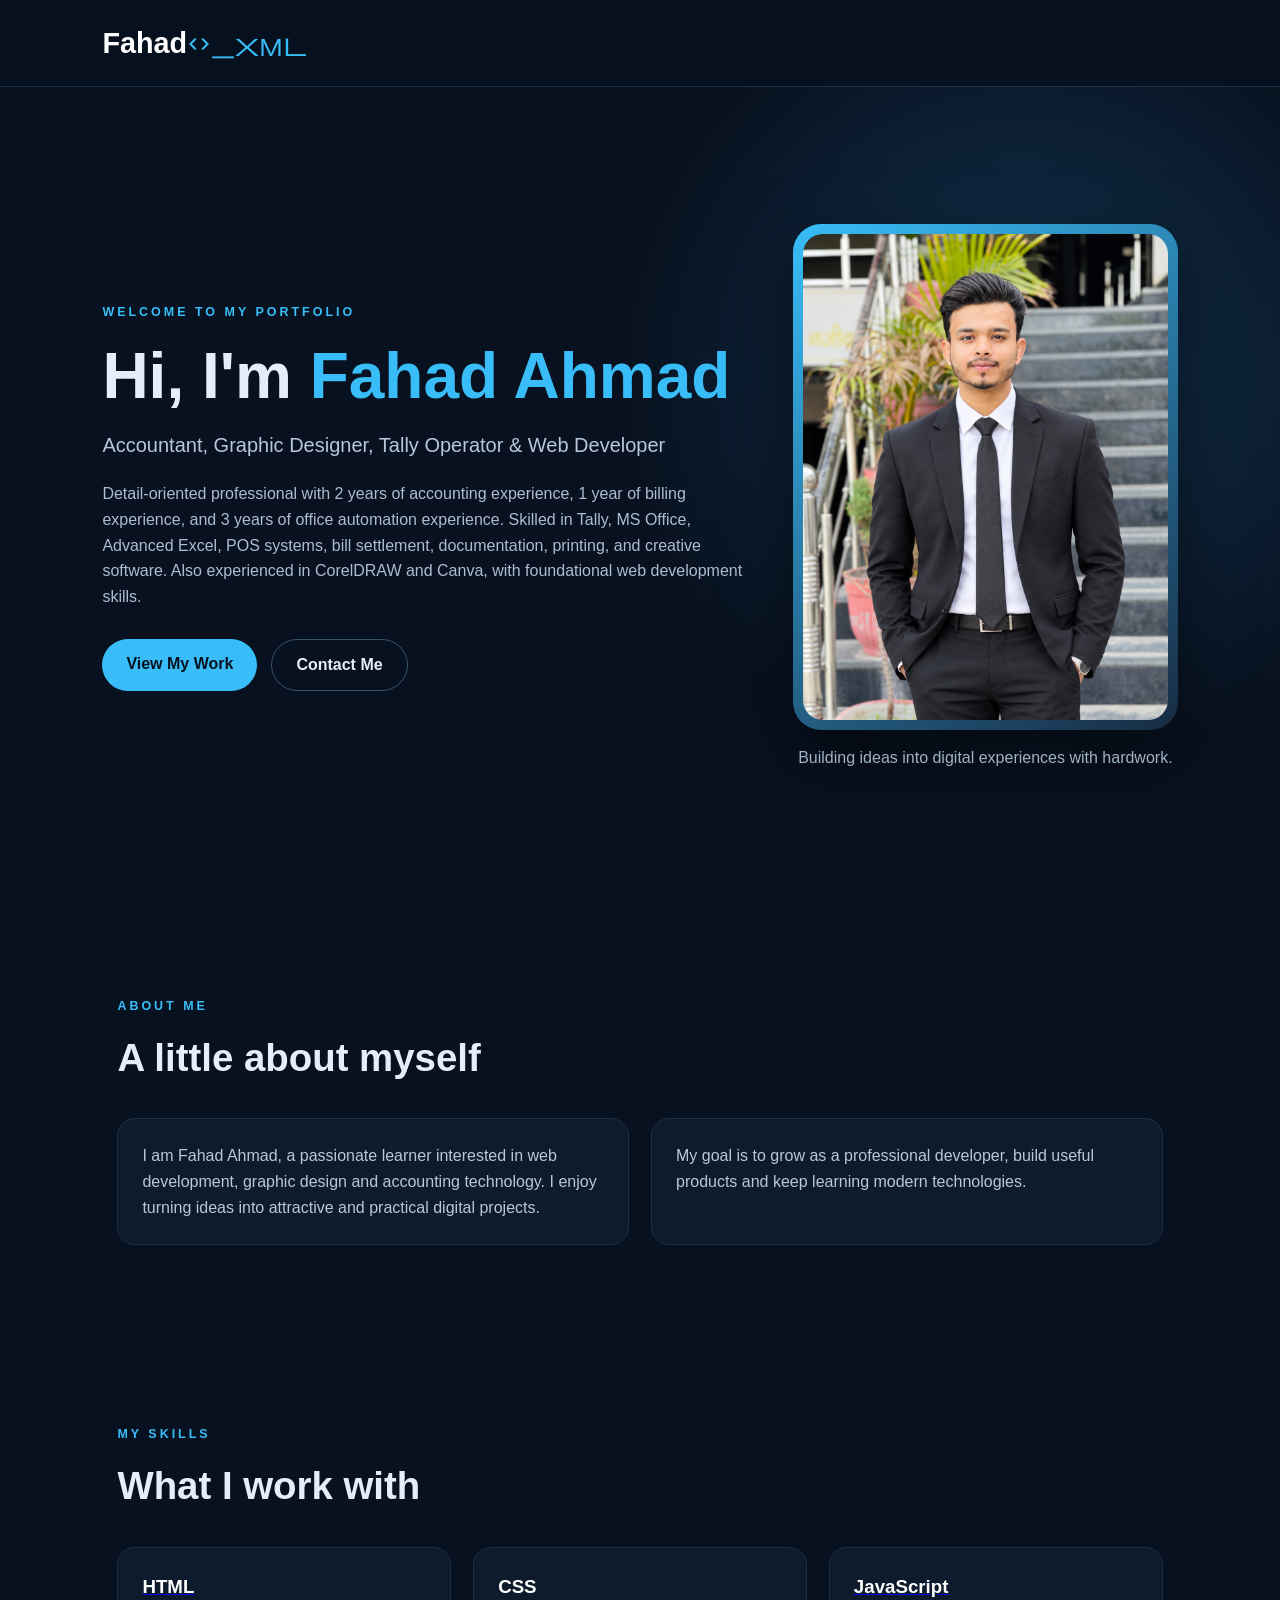
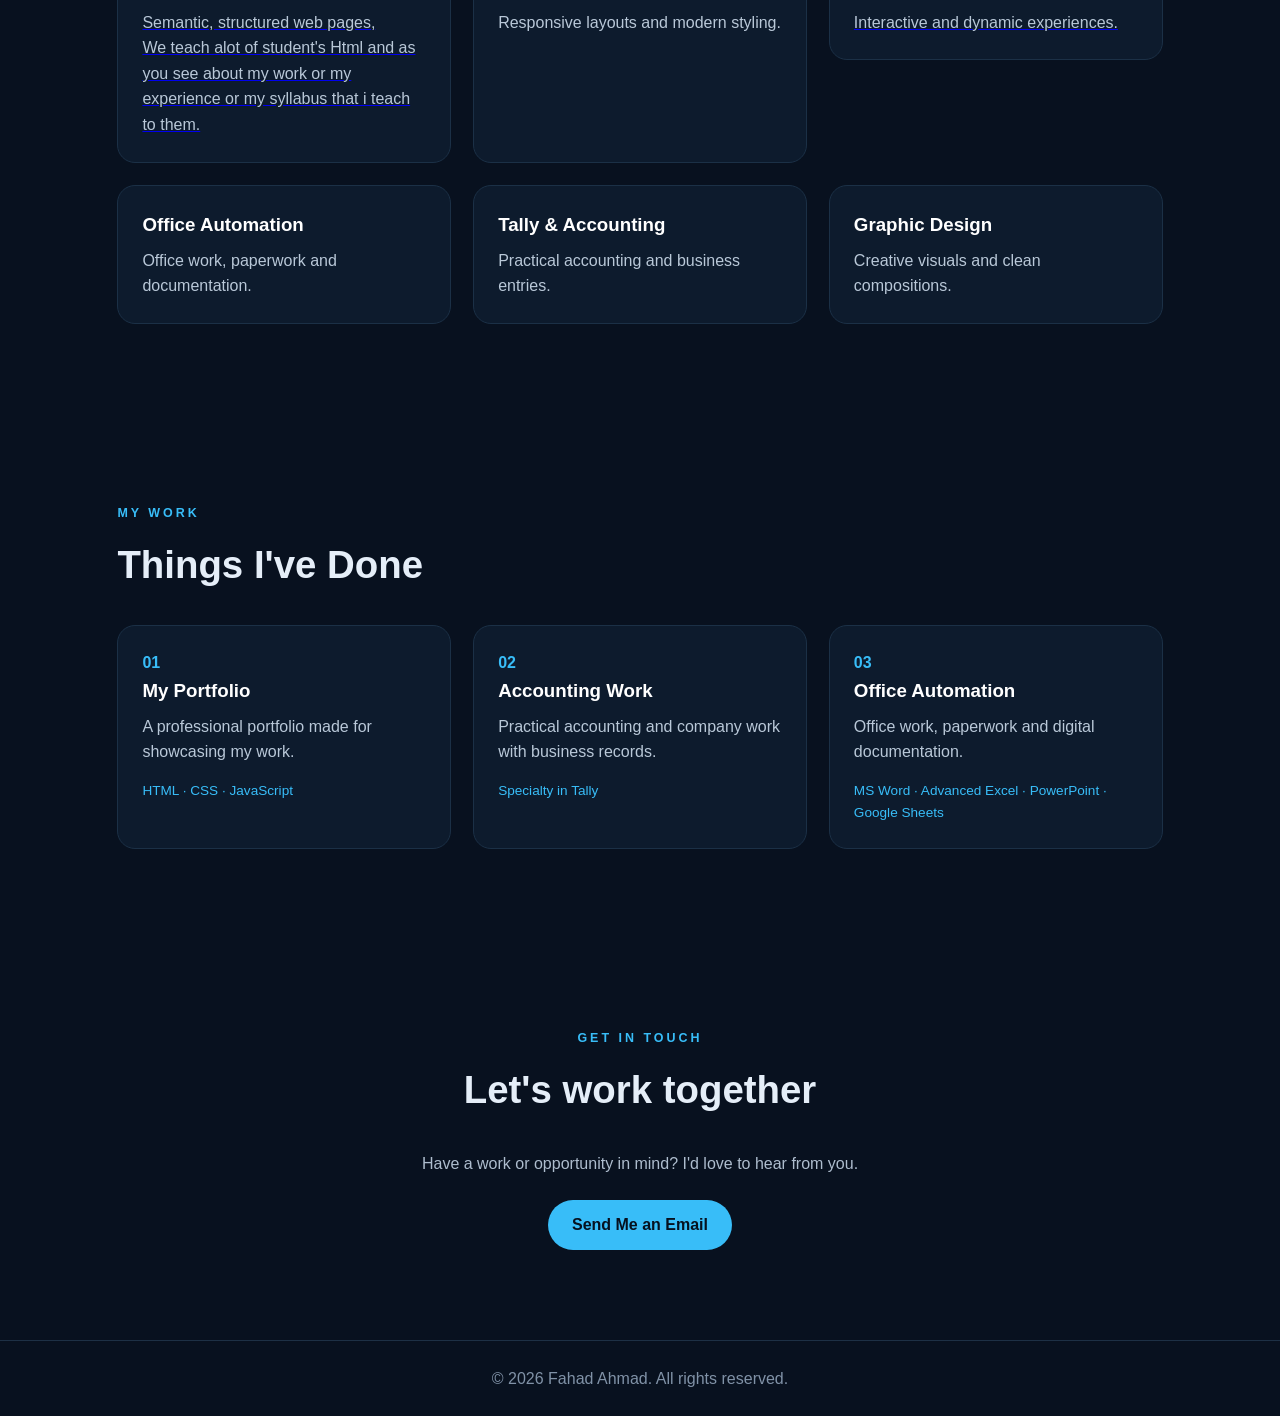
<file: index.html>
<!DOCTYPE html>
<html lang="en">
<head>
  <meta charset="UTF-8">
  <meta name="viewport" content="width=device-width, initial-scale=1.0">
  <title>Fahad Ahmad | Portfolio</title>
  <meta name="description" content="Portfolio website of Fahad Ahmad, web developer and creative designer.">
  
<!-- This link is for CSS -->

  <link rel="stylesheet" href="style.css">

  <!-- This link is for icon from font aawesome -->

<link rel="stylesheet" href="https://fonts.googleapis.com/css2?family=Material+Symbols+Outlined:opsz,wght,FILL,GRAD@24,400,0,0&icon_names=code_xml" />

</head>
<body>

  <!-- Lets starting Header tag for make a heading list of our web details-->

  <header class="header">
    
    <!-- After Header Tag we create a nav that present our Navigation bar -->

    <a href="#home" class="logo">Fahad</a>
    <a class="span"><span class="material-symbols-outlined">code_xml</span></a>

    <!-- Then we create our logo heading like this -->

    <button class="menu-btn" aria-label="Toggle menu">☰</button>

    <nav class="nav">
      <a href="#home">Home</a>
      <a href="#about">About</a>
      <a href="#skills">Skills</a>
      <a href="#projects">Projects</a>
      <a href="#contact">Contact</a>
    </nav>
  
  </header>

  <main>
    <section id="home" class="hero">
      <div class="hero-text">
        <p class="eyebrow">WELCOME TO MY PORTFOLIO</p>
        <h1>Hi, I'm <span>Fahad Ahmad</span></h1>
        <h2>Accountant, Graphic Designer, Tally Operator & Web Developer</h2>
        <p class="intro">Detail-oriented professional with 2 years of accounting experience, 1 year of billing experience, and 3 years of office automation experience. Skilled in Tally, MS Office, Advanced Excel, POS systems, bill settlement, documentation, printing, and creative software. Also experienced in CorelDRAW and Canva, with foundational web development skills.</p>
        <div class="buttons">
          <a class="btn primary" href="#projects">View My Work</a>
          <a class="btn secondary" href="#contact">Contact Me</a>
        </div>
      </div>

      <div class="hero-card">
        <div class="photo-wrap">
          <img src="images/fahad-profile.png" alt="Professional portrait of Fahad Ahmad">
        </div>
        <p>Building ideas into digital experiences with hardwork.</p>
      </div>
    </section>

    <section id="about" class="section">
      <p class="eyebrow">ABOUT ME</p>
      <h2 class="section-title">A little about myself</h2>
      <div class="about-grid">
        <p>I am Fahad Ahmad, a passionate learner interested in web development, graphic design and accounting technology. I enjoy turning ideas into attractive and practical digital projects.</p>
        <p>My goal is to grow as a professional developer, build useful products and keep learning modern technologies.</p>
      </div>
    </section>
    
<!--  Skills saction that i have to update with ancer tag -->
  
    <section id="skills" class="section">
      <p class="eyebrow">MY SKILLS</p>
      <h2 class="section-title">What I work with</h2>
      <div class="skills-grid">
       <a href="HTML Note/index.html"><div class="skill"><h3>HTML</h3><p>Semantic, structured web pages, <Br> We teach alot of student's Html and as you see about my work or my experience or my syllabus that i teach to them.</Br></p></div></a>
       
        <div class="skill"><h3>CSS</h3><p>Responsive layouts and modern styling.</p></div>
        
        <a href="Java Notes/Java for bigginers.hmtl.html"><div class="skill"><h3>JavaScript</h3><p>Interactive and dynamic experiences.</p></div></a>
        
        <div class="skill"><h3>Office Automation</h3><p>Office work, paperwork and documentation.</p></div>
        <div class="skill"><h3>Tally & Accounting</h3><p>Practical accounting and business entries.</p></div>
        <div class="skill"><h3>Graphic Design</h3><p>Creative visuals and clean compositions.</p></div>
      </div>
    </section>

    <section id="projects" class="section">
      <p class="eyebrow">MY WORK</p>
      <h2 class="section-title">Things I've Done</h2>
      <div class="projects-grid">
        <article class="project"><div class="project-number">01</div><h3>My Portfolio</h3><p>A professional portfolio made for showcasing my work.</p><span>HTML · CSS · JavaScript</span></article>
        <article class="project"><div class="project-number">02</div><h3>Accounting Work</h3><p>Practical accounting and company work with business records.</p><span>Specialty in Tally</span></article>
        <article class="project"><div class="project-number">03</div><h3>Office Automation</h3><p>Office work, paperwork and digital documentation.</p><span>MS Word · Advanced Excel · PowerPoint · Google Sheets</span></article>
      </div>
    </section>

    <section id="contact" class="section contact">
      <p class="eyebrow">GET IN TOUCH</p>
      <h2 class="section-title">Let's work together</h2>
      <p>Have a work or opportunity in mind? I'd love to hear from you.</p>
      <a class="btn primary" href="mailto:fahadahmadnbd24@gmail.com">Send Me an Email</a>
    </section>
  </main>
  
  <footer>© <span id="year"></span> Fahad Ahmad. All rights reserved.</footer>
  <script src="script.js"></script>
</body>
</html>
</file>
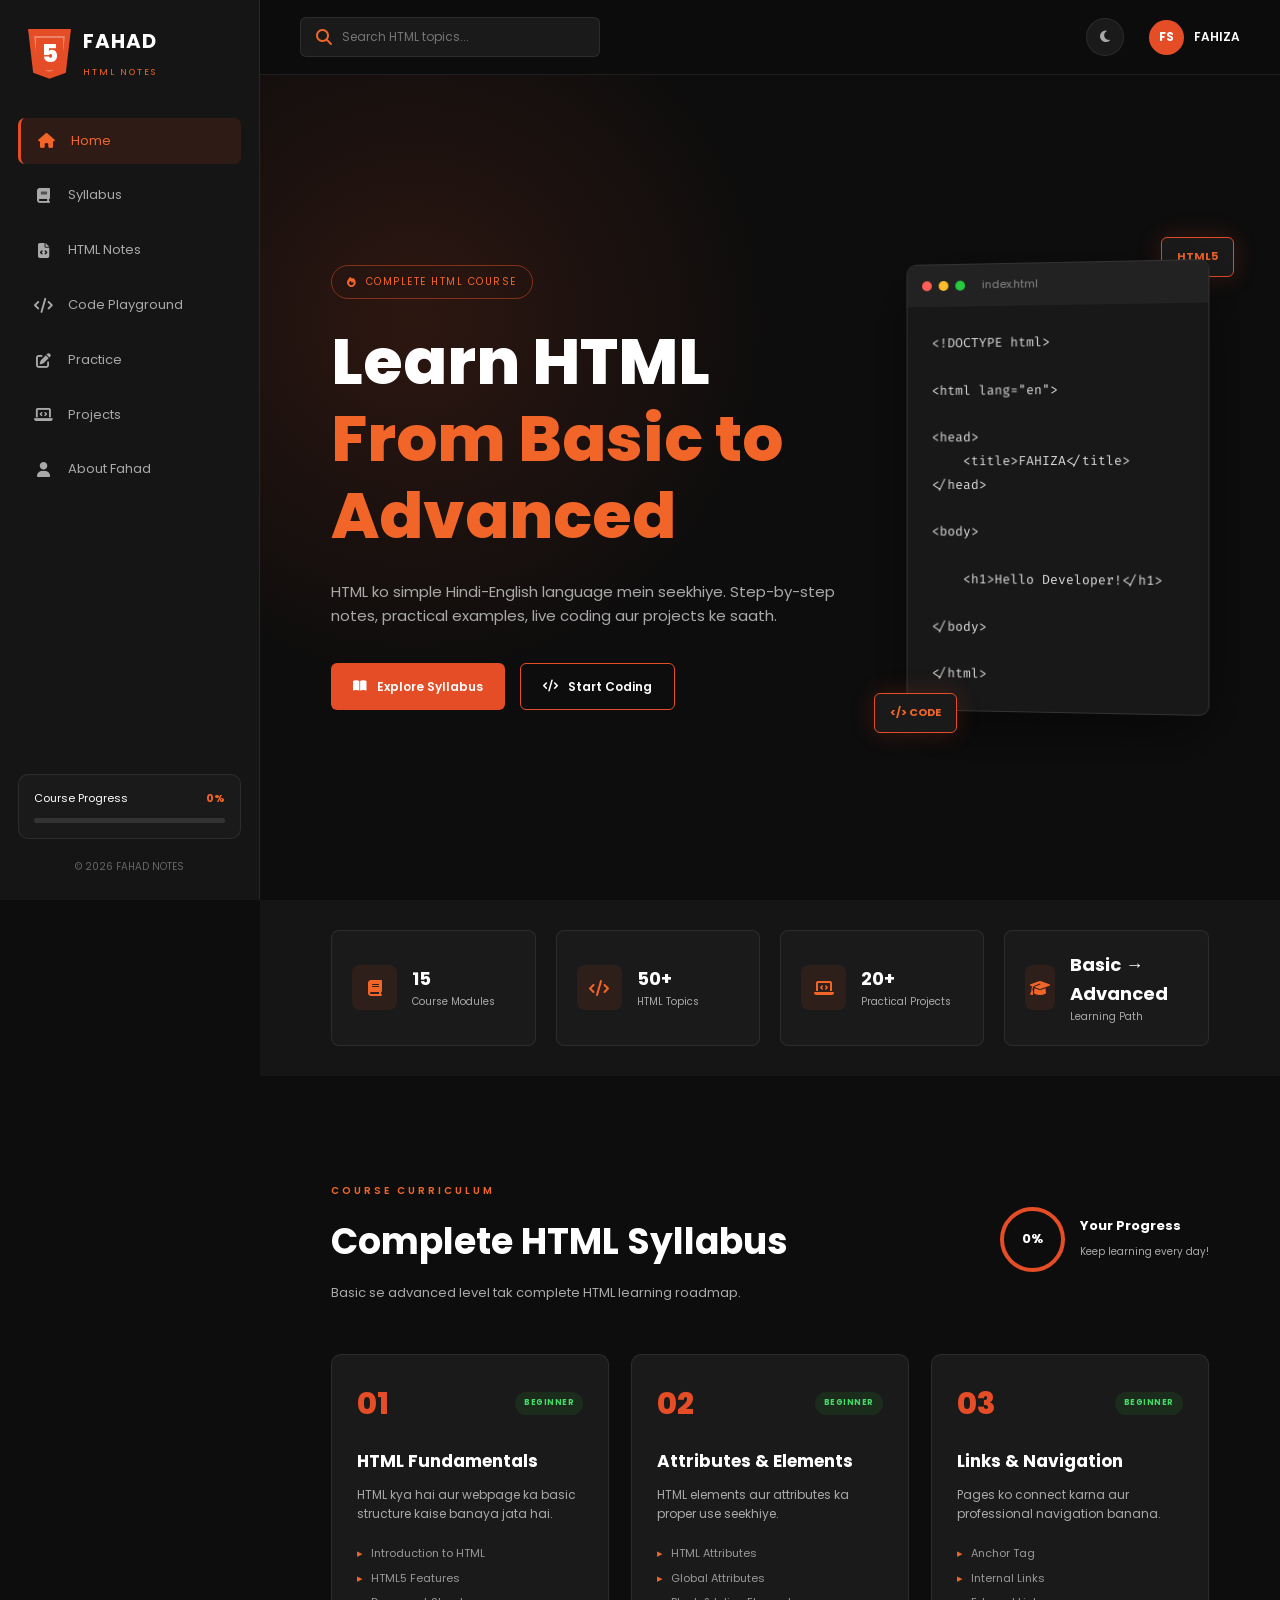
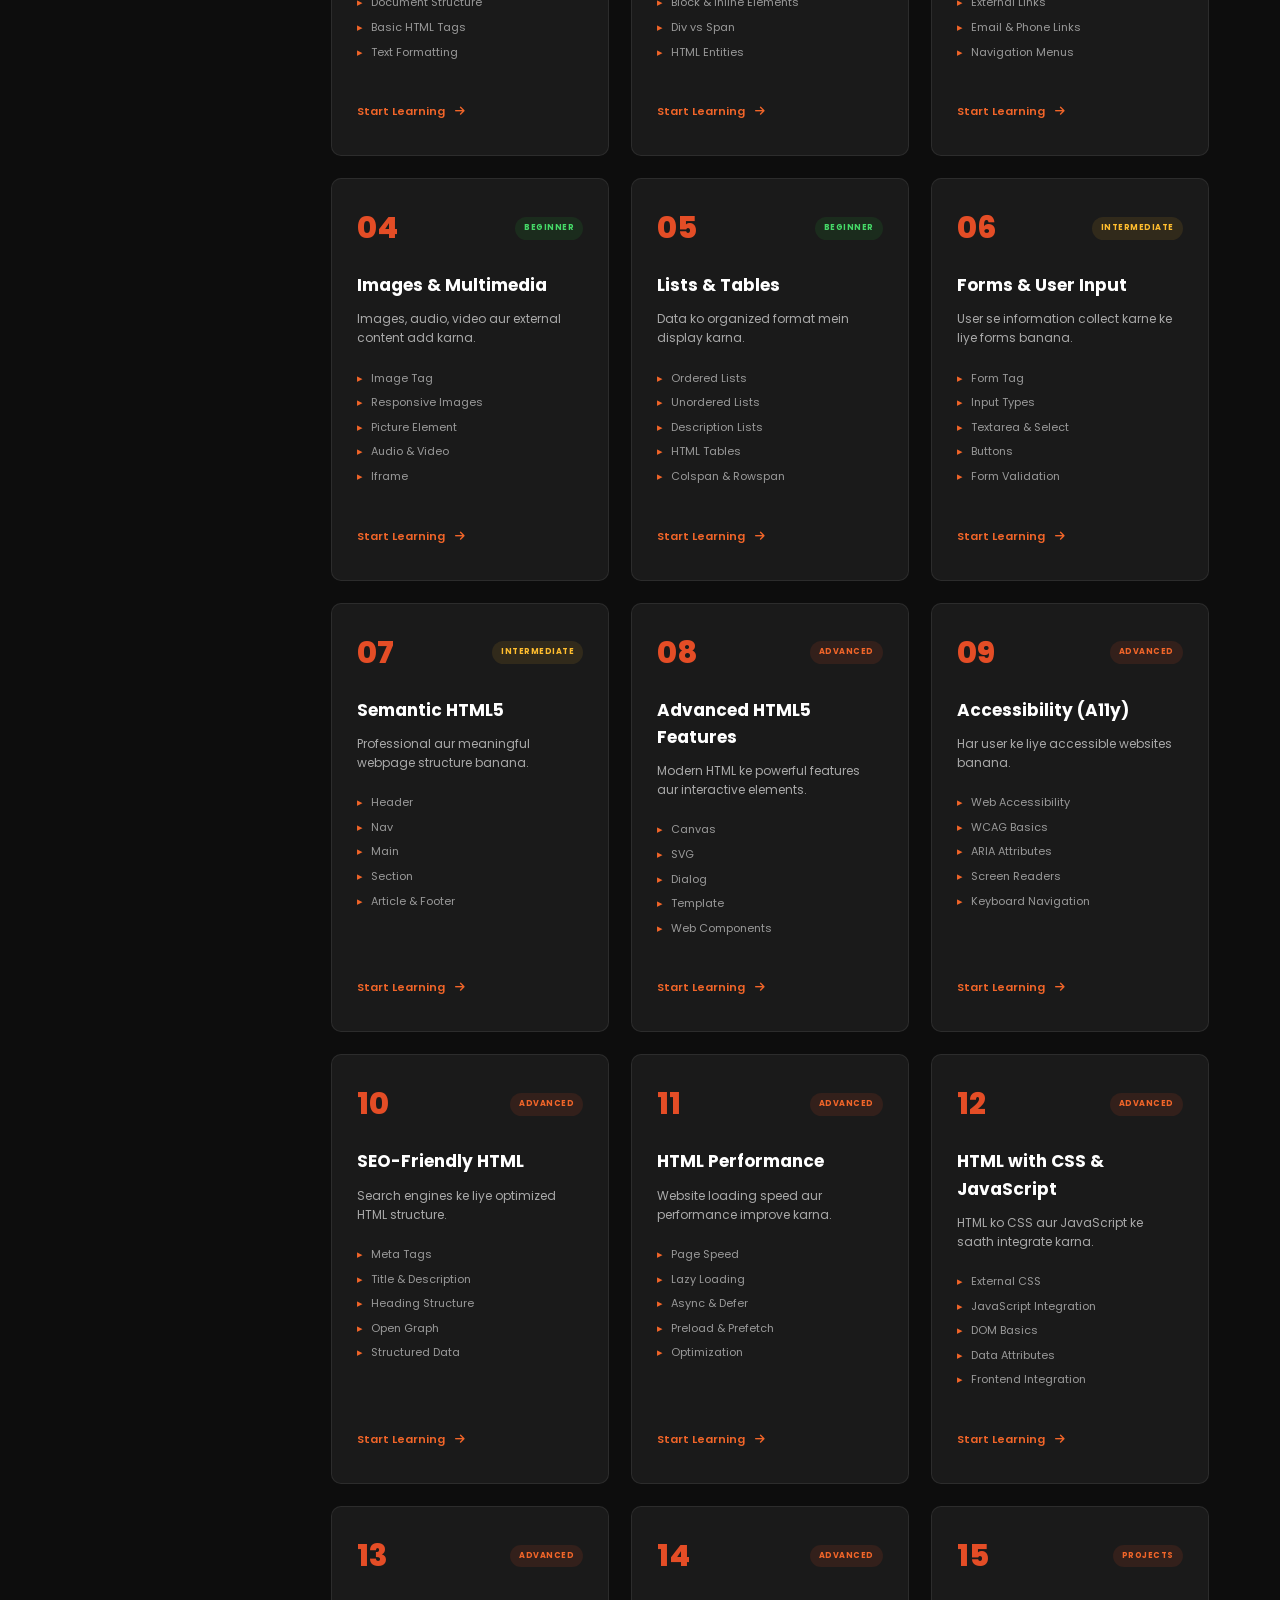
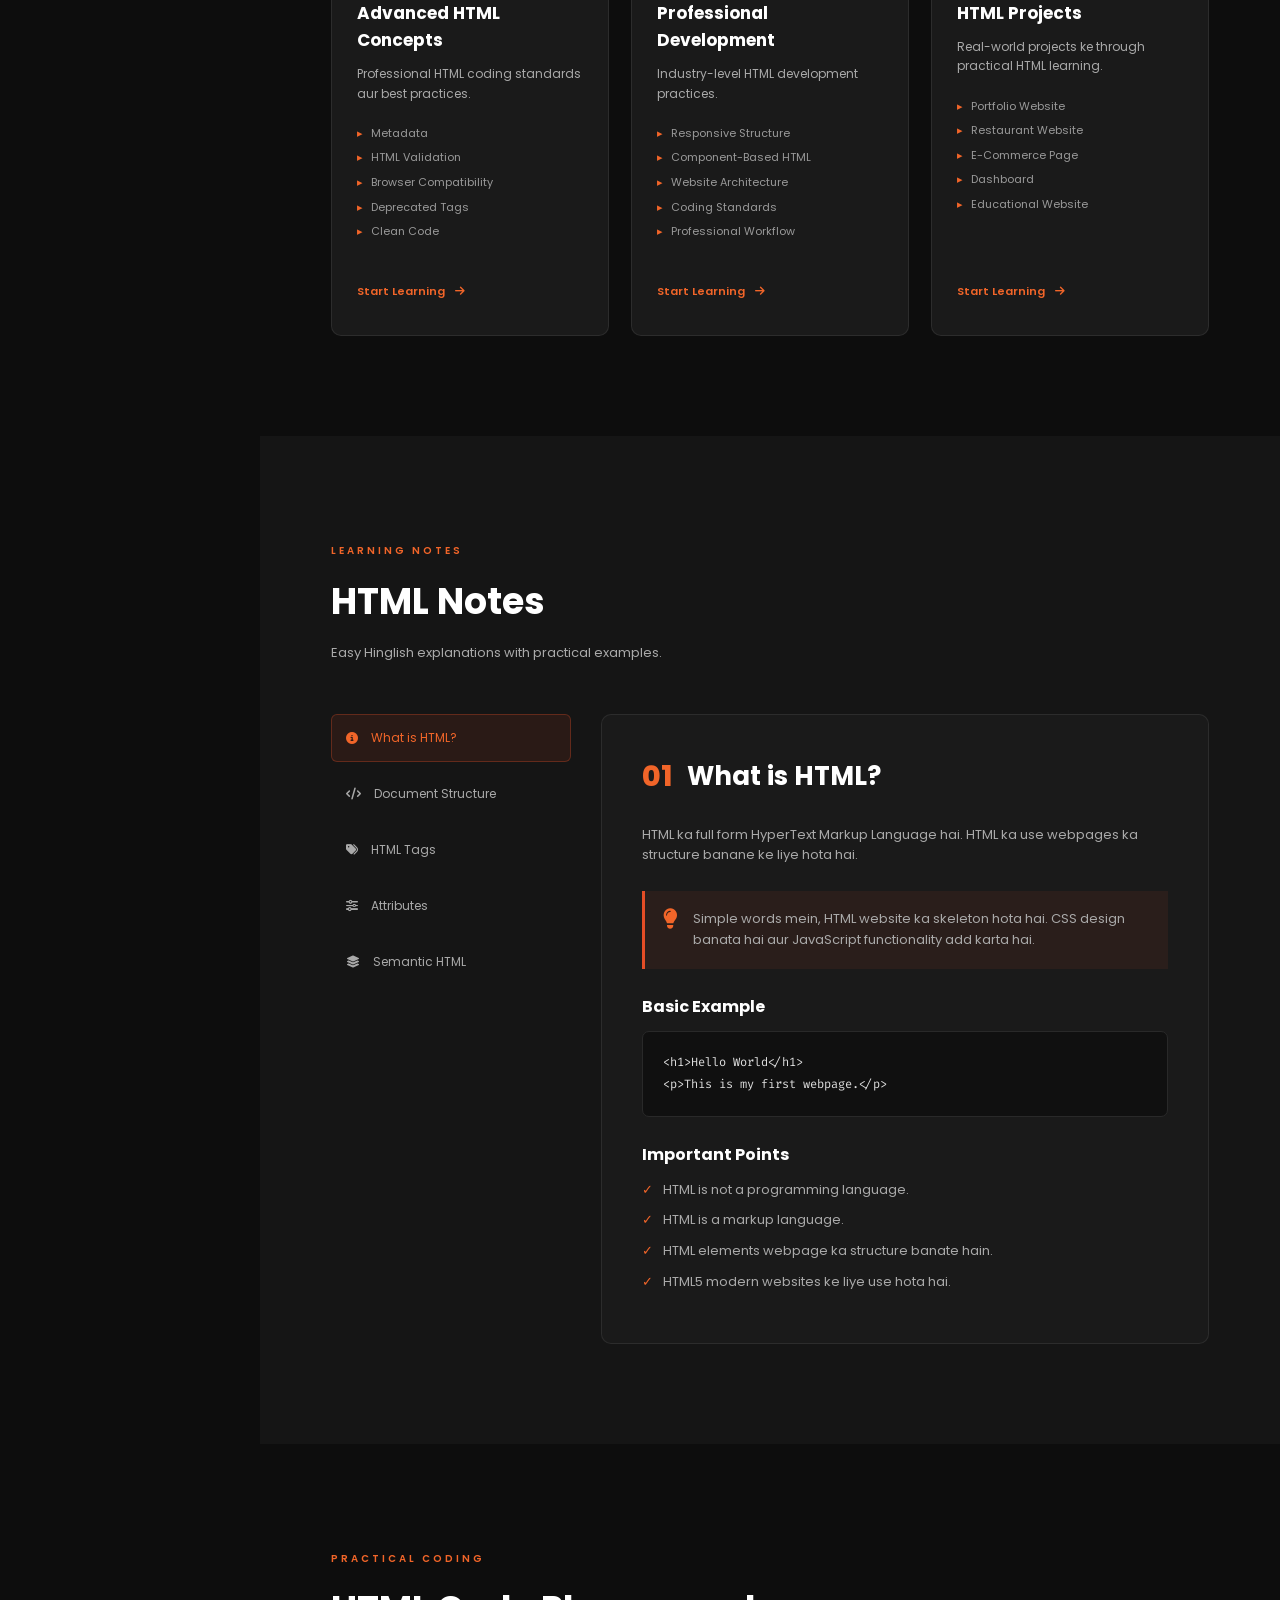
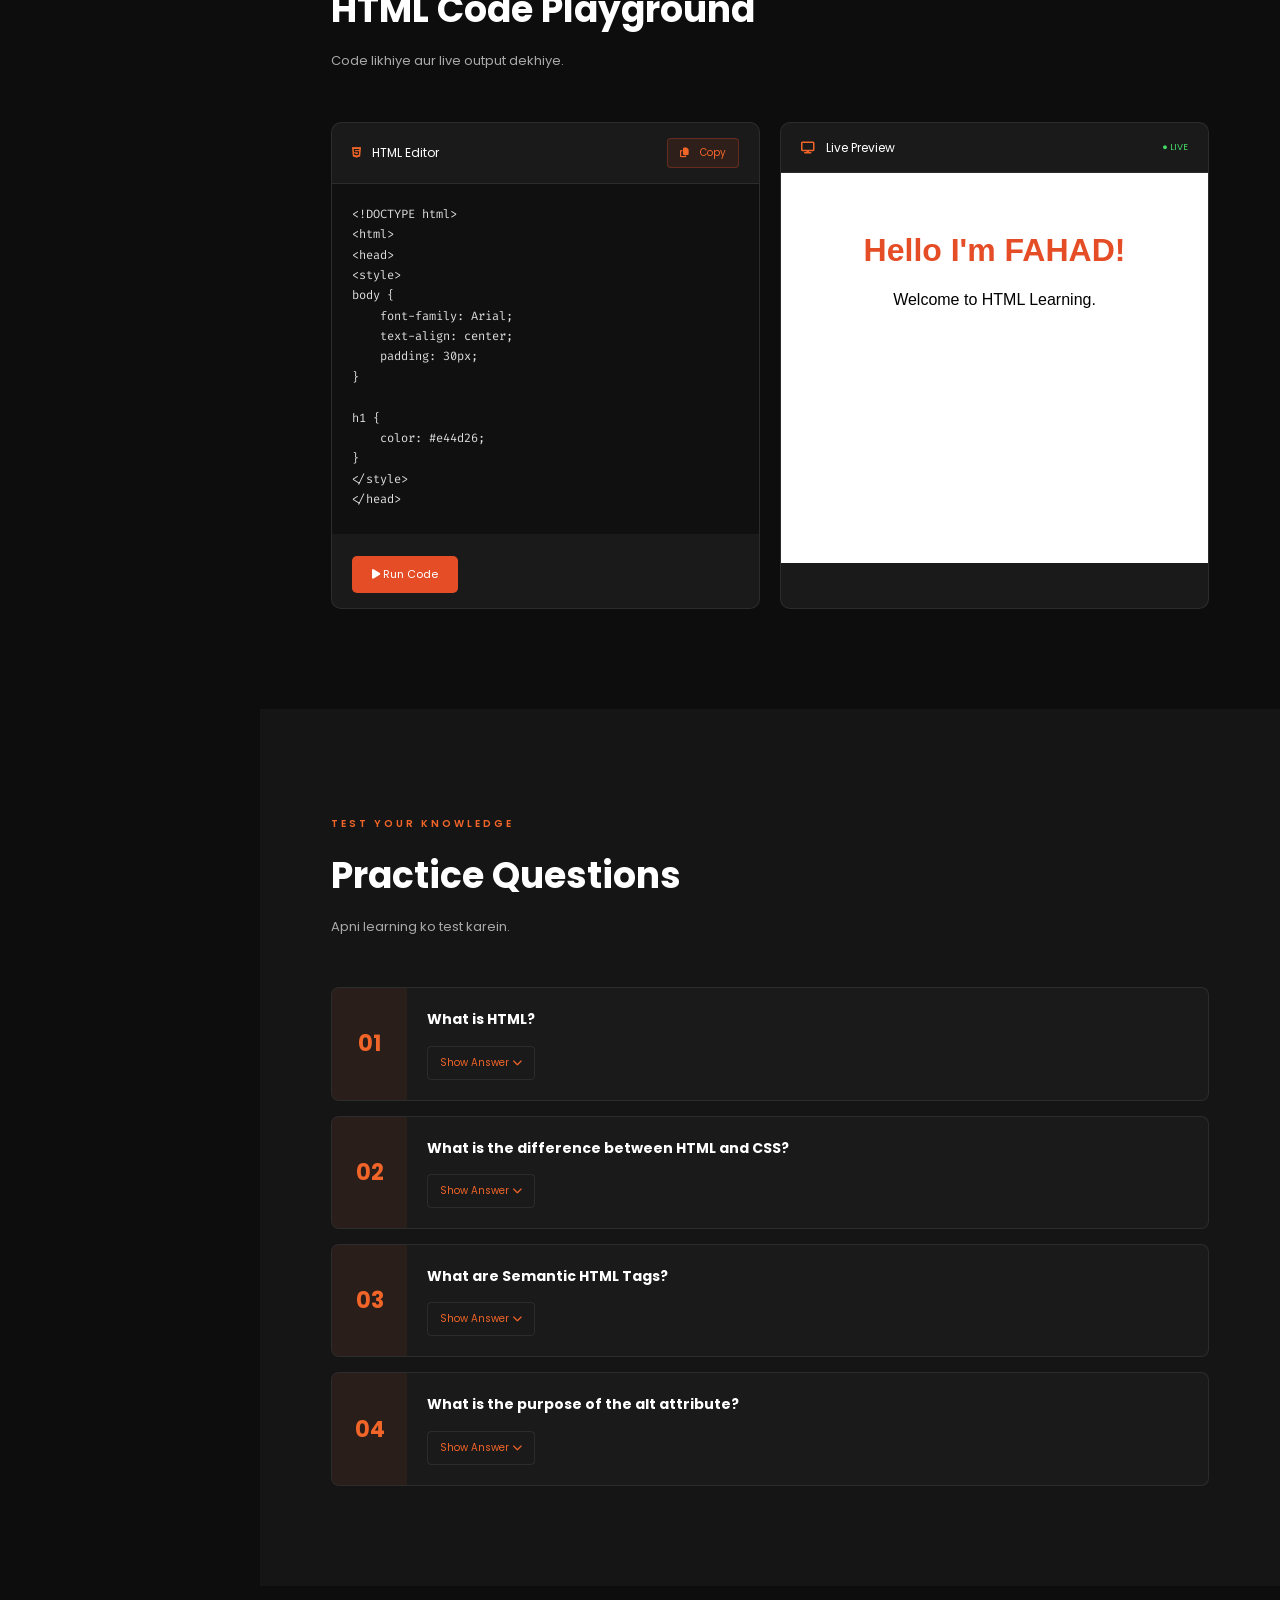
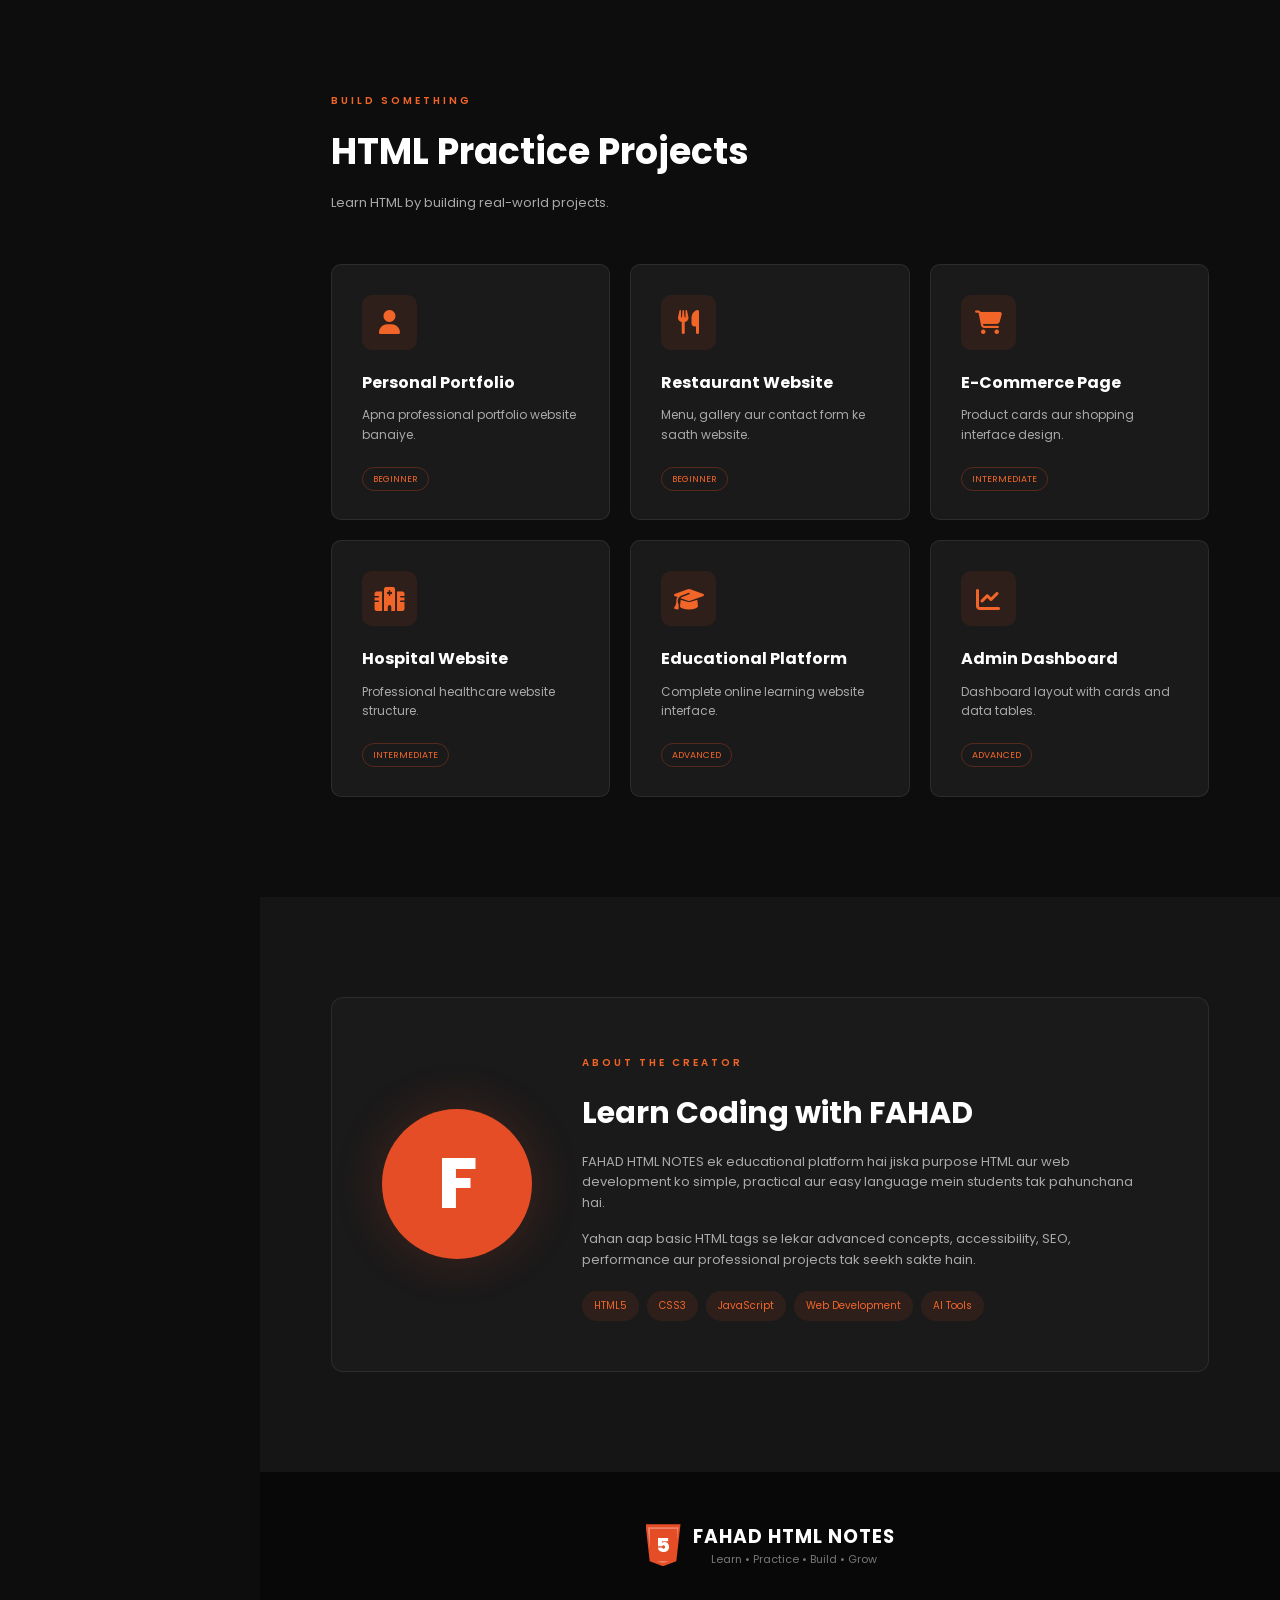
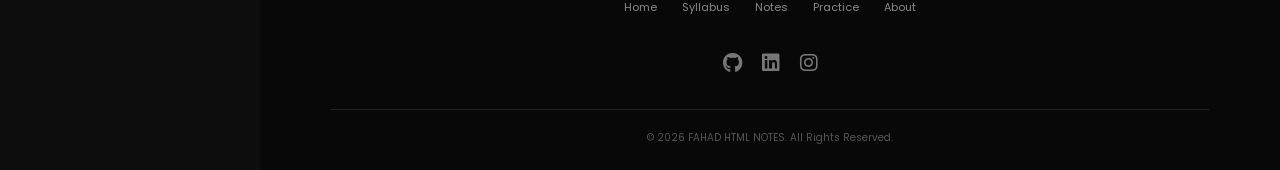
<file: HTML Note/index.html>
<!DOCTYPE html>
<html lang="en">
<head>
    <meta charset="UTF-8">
    <meta name="viewport" content="width=device-width, initial-scale=1.0">

    <title>FAHAD HTML NOTES | Learn HTML Basic to Advanced</title>

    <link rel="stylesheet" href="style.css">

    <link href="https://fonts.googleapis.com/css2?family=Poppins:wght@300;400;500;600;700;800&family=Fira+Code:wght@400;500;600&display=swap" rel="stylesheet">

    <link rel="stylesheet" href="https://cdnjs.cloudflare.com/ajax/libs/font-awesome/6.5.0/css/all.min.css">
</head>

<body>

<!-- ================= SIDEBAR ================= -->

<aside class="sidebar">

    <div class="brand">

        <div class="html-logo">
            <span>5</span>
        </div>

        <div class="brand-text">
            <h2>FAHAD</h2>
            <small>HTML NOTES</small>
        </div>

    </div>


    <nav class="side-nav">

        <a href="#home" class="active">
            <i class="fa-solid fa-house"></i>
            <span>Home</span>
        </a>

        <a href="#syllabus">
            <i class="fa-solid fa-book"></i>
            <span>Syllabus</span>
        </a>

        <a href="#notes">
            <i class="fa-solid fa-file-code"></i>
            <span>HTML Notes</span>
        </a>

        <a href="#playground">
            <i class="fa-solid fa-code"></i>
            <span>Code Playground</span>
        </a>

        <a href="#practice">
            <i class="fa-solid fa-pen-to-square"></i>
            <span>Practice</span>
        </a>

        <a href="#projects">
            <i class="fa-solid fa-laptop-code"></i>
            <span>Projects</span>
        </a>

        <a href="#about">
            <i class="fa-solid fa-user"></i>
            <span>About Fahad</span>
        </a>

    </nav>


    <div class="sidebar-bottom">

        <div class="progress-mini">

            <div class="progress-top">
                <span>Course Progress</span>
                <span id="miniProgress">0%</span>
            </div>

            <div class="progress-bar">
                <div id="miniProgressBar"></div>
            </div>

        </div>

        <p>© 2026 FAHAD NOTES</p>

    </div>

</aside>


<!-- ================= MAIN CONTENT ================= -->

<main class="main-content">


<!-- TOPBAR -->

<header class="topbar">

    <button class="menu-btn" id="menuBtn">
        <i class="fa-solid fa-bars"></i>
    </button>


    <div class="search-box">

        <i class="fa-solid fa-search"></i>

        <input
            type="text"
            id="searchInput"
            placeholder="Search HTML topics..."
        >

    </div>


    <div class="top-actions">

        <button id="themeToggle" class="icon-btn">
            <i class="fa-solid fa-moon"></i>
        </button>

        <div class="profile-mini">
            <div class="profile-avatar">FS</div>
            <span>FAHIZA</span>
        </div>

    </div>

</header>


<!-- ================= HOME ================= -->

<section class="hero-section" id="home">

    <div class="hero-content">

        <div class="hero-badge">
            <i class="fa-solid fa-fire"></i>
            COMPLETE HTML COURSE
        </div>

        <h1>
            Learn HTML<br>
            <span>From Basic to Advanced</span>
        </h1>

        <p>
            HTML ko simple Hindi-English language mein seekhiye.
            Step-by-step notes, practical examples, live coding aur projects ke saath.
        </p>

        <div class="hero-buttons">

            <a href="#syllabus" class="btn primary-btn">
                <i class="fa-solid fa-book-open"></i>
                Explore Syllabus
            </a>

            <a href="#playground" class="btn outline-btn">
                <i class="fa-solid fa-code"></i>
                Start Coding
            </a>

        </div>

    </div>


    <div class="hero-visual">

        <div class="floating-tag tag-one">
            HTML5
        </div>

        <div class="code-window">

            <div class="window-header">

                <span class="dot red"></span>
                <span class="dot yellow"></span>
                <span class="dot green"></span>

                <small>index.html</small>

            </div>

<pre><code>&lt;!DOCTYPE html&gt;

&lt;html lang="en"&gt;

&lt;head&gt;
    &lt;title&gt;FAHIZA&lt;/title&gt;
&lt;/head&gt;

&lt;body&gt;

    &lt;h1&gt;Hello Developer!&lt;/h1&gt;

&lt;/body&gt;

&lt;/html&gt;</code></pre>

        </div>

        <div class="floating-tag tag-two">
            &lt;/&gt; CODE
        </div>

    </div>

</section>


<!-- ================= STATS ================= -->

<section class="stats-grid">

    <div class="stat-card">
        <div class="stat-icon">
            <i class="fa-solid fa-book"></i>
        </div>
        <div>
            <h3>15</h3>
            <p>Course Modules</p>
        </div>
    </div>


    <div class="stat-card">
        <div class="stat-icon">
            <i class="fa-solid fa-code"></i>
        </div>
        <div>
            <h3>50+</h3>
            <p>HTML Topics</p>
        </div>
    </div>


    <div class="stat-card">
        <div class="stat-icon">
            <i class="fa-solid fa-laptop-code"></i>
        </div>
        <div>
            <h3>20+</h3>
            <p>Practical Projects</p>
        </div>
    </div>


    <div class="stat-card">
        <div class="stat-icon">
            <i class="fa-solid fa-graduation-cap"></i>
        </div>
        <div>
            <h3>Basic → Advanced</h3>
            <p>Learning Path</p>
        </div>
    </div>

</section>


<!-- ================= SYLLABUS ================= -->

<section class="section" id="syllabus">

    <div class="section-header">

        <div>
            <span class="section-label">COURSE CURRICULUM</span>
            <h2>Complete HTML Syllabus</h2>
            <p>Basic se advanced level tak complete HTML learning roadmap.</p>
        </div>

        <div class="course-progress">

            <div class="progress-circle">
                <span id="progressPercent">0%</span>
            </div>

            <div>
                <strong>Your Progress</strong>
                <small>Keep learning every day!</small>
            </div>

        </div>

    </div>


    <div class="syllabus-grid" id="syllabusGrid">

        <!-- MODULE 1 -->

        <div class="module-card" data-title="html fundamentals introduction basic tags">

            <div class="module-top">
                <span class="module-number">01</span>
                <span class="level beginner">BEGINNER</span>
            </div>

            <h3>HTML Fundamentals</h3>

            <p>
                HTML kya hai aur webpage ka basic structure kaise banaya jata hai.
            </p>

            <ul>
                <li>Introduction to HTML</li>
                <li>HTML5 Features</li>
                <li>Document Structure</li>
                <li>Basic HTML Tags</li>
                <li>Text Formatting</li>
            </ul>

            <button class="module-btn" onclick="openModule(1)">
                Start Learning <i class="fa-solid fa-arrow-right"></i>
            </button>

        </div>


        <!-- MODULE 2 -->

        <div class="module-card" data-title="html attributes elements div span entities">

            <div class="module-top">
                <span class="module-number">02</span>
                <span class="level beginner">BEGINNER</span>
            </div>

            <h3>Attributes & Elements</h3>

            <p>
                HTML elements aur attributes ka proper use seekhiye.
            </p>

            <ul>
                <li>HTML Attributes</li>
                <li>Global Attributes</li>
                <li>Block & Inline Elements</li>
                <li>Div vs Span</li>
                <li>HTML Entities</li>
            </ul>

            <button class="module-btn" onclick="openModule(2)">
                Start Learning <i class="fa-solid fa-arrow-right"></i>
            </button>

        </div>


        <!-- MODULE 3 -->

        <div class="module-card" data-title="links navigation anchor href">

            <div class="module-top">
                <span class="module-number">03</span>
                <span class="level beginner">BEGINNER</span>
            </div>

            <h3>Links & Navigation</h3>

            <p>
                Pages ko connect karna aur professional navigation banana.
            </p>

            <ul>
                <li>Anchor Tag</li>
                <li>Internal Links</li>
                <li>External Links</li>
                <li>Email & Phone Links</li>
                <li>Navigation Menus</li>
            </ul>

            <button class="module-btn" onclick="openModule(3)">
                Start Learning <i class="fa-solid fa-arrow-right"></i>
            </button>

        </div>


        <!-- MODULE 4 -->

        <div class="module-card" data-title="images audio video multimedia picture iframe">

            <div class="module-top">
                <span class="module-number">04</span>
                <span class="level beginner">BEGINNER</span>
            </div>

            <h3>Images & Multimedia</h3>

            <p>
                Images, audio, video aur external content add karna.
            </p>

            <ul>
                <li>Image Tag</li>
                <li>Responsive Images</li>
                <li>Picture Element</li>
                <li>Audio & Video</li>
                <li>Iframe</li>
            </ul>

            <button class="module-btn" onclick="openModule(4)">
                Start Learning <i class="fa-solid fa-arrow-right"></i>
            </button>

        </div>


        <!-- MODULE 5 -->

        <div class="module-card" data-title="lists tables ordered unordered table">

            <div class="module-top">
                <span class="module-number">05</span>
                <span class="level beginner">BEGINNER</span>
            </div>

            <h3>Lists & Tables</h3>

            <p>
                Data ko organized format mein display karna.
            </p>

            <ul>
                <li>Ordered Lists</li>
                <li>Unordered Lists</li>
                <li>Description Lists</li>
                <li>HTML Tables</li>
                <li>Colspan & Rowspan</li>
            </ul>

            <button class="module-btn" onclick="openModule(5)">
                Start Learning <i class="fa-solid fa-arrow-right"></i>
            </button>

        </div>


        <!-- MODULE 6 -->

        <div class="module-card" data-title="forms input validation textarea select">

            <div class="module-top">
                <span class="module-number">06</span>
                <span class="level intermediate">INTERMEDIATE</span>
            </div>

            <h3>Forms & User Input</h3>

            <p>
                User se information collect karne ke liye forms banana.
            </p>

            <ul>
                <li>Form Tag</li>
                <li>Input Types</li>
                <li>Textarea & Select</li>
                <li>Buttons</li>
                <li>Form Validation</li>
            </ul>

            <button class="module-btn" onclick="openModule(6)">
                Start Learning <i class="fa-solid fa-arrow-right"></i>
            </button>

        </div>


        <!-- MODULE 7 -->

        <div class="module-card" data-title="semantic html header nav main section article footer">

            <div class="module-top">
                <span class="module-number">07</span>
                <span class="level intermediate">INTERMEDIATE</span>
            </div>

            <h3>Semantic HTML5</h3>

            <p>
                Professional aur meaningful webpage structure banana.
            </p>

            <ul>
                <li>Header</li>
                <li>Nav</li>
                <li>Main</li>
                <li>Section</li>
                <li>Article & Footer</li>
            </ul>

            <button class="module-btn" onclick="openModule(7)">
                Start Learning <i class="fa-solid fa-arrow-right"></i>
            </button>

        </div>


        <!-- MODULE 8 -->

        <div class="module-card" data-title="advanced html5 canvas svg dialog template">

            <div class="module-top">
                <span class="module-number">08</span>
                <span class="level advanced">ADVANCED</span>
            </div>

            <h3>Advanced HTML5 Features</h3>

            <p>
                Modern HTML ke powerful features aur interactive elements.
            </p>

            <ul>
                <li>Canvas</li>
                <li>SVG</li>
                <li>Dialog</li>
                <li>Template</li>
                <li>Web Components</li>
            </ul>

            <button class="module-btn" onclick="openModule(8)">
                Start Learning <i class="fa-solid fa-arrow-right"></i>
            </button>

        </div>


        <!-- MODULE 9 -->

        <div class="module-card" data-title="accessibility aria wcag screen reader">

            <div class="module-top">
                <span class="module-number">09</span>
                <span class="level advanced">ADVANCED</span>
            </div>

            <h3>Accessibility (A11y)</h3>

            <p>
                Har user ke liye accessible websites banana.
            </p>

            <ul>
                <li>Web Accessibility</li>
                <li>WCAG Basics</li>
                <li>ARIA Attributes</li>
                <li>Screen Readers</li>
                <li>Keyboard Navigation</li>
            </ul>

            <button class="module-btn" onclick="openModule(9)">
                Start Learning <i class="fa-solid fa-arrow-right"></i>
            </button>

        </div>


        <!-- MODULE 10 -->

        <div class="module-card" data-title="seo meta tags search engine optimization">

            <div class="module-top">
                <span class="module-number">10</span>
                <span class="level advanced">ADVANCED</span>
            </div>

            <h3>SEO-Friendly HTML</h3>

            <p>
                Search engines ke liye optimized HTML structure.
            </p>

            <ul>
                <li>Meta Tags</li>
                <li>Title & Description</li>
                <li>Heading Structure</li>
                <li>Open Graph</li>
                <li>Structured Data</li>
            </ul>

            <button class="module-btn" onclick="openModule(10)">
                Start Learning <i class="fa-solid fa-arrow-right"></i>
            </button>

        </div>


        <!-- MODULE 11 -->

        <div class="module-card" data-title="performance lazy loading async defer preload">

            <div class="module-top">
                <span class="module-number">11</span>
                <span class="level advanced">ADVANCED</span>
            </div>

            <h3>HTML Performance</h3>

            <p>
                Website loading speed aur performance improve karna.
            </p>

            <ul>
                <li>Page Speed</li>
                <li>Lazy Loading</li>
                <li>Async & Defer</li>
                <li>Preload & Prefetch</li>
                <li>Optimization</li>
            </ul>

            <button class="module-btn" onclick="openModule(11)">
                Start Learning <i class="fa-solid fa-arrow-right"></i>
            </button>

        </div>


        <!-- MODULE 12 -->

        <div class="module-card" data-title="css javascript dom integration">

            <div class="module-top">
                <span class="module-number">12</span>
                <span class="level advanced">ADVANCED</span>
            </div>

            <h3>HTML with CSS & JavaScript</h3>

            <p>
                HTML ko CSS aur JavaScript ke saath integrate karna.
            </p>

            <ul>
                <li>External CSS</li>
                <li>JavaScript Integration</li>
                <li>DOM Basics</li>
                <li>Data Attributes</li>
                <li>Frontend Integration</li>
            </ul>

            <button class="module-btn" onclick="openModule(12)">
                Start Learning <i class="fa-solid fa-arrow-right"></i>
            </button>

        </div>


        <!-- MODULE 13 -->

        <div class="module-card" data-title="metadata validation browser compatibility">

            <div class="module-top">
                <span class="module-number">13</span>
                <span class="level advanced">ADVANCED</span>
            </div>

            <h3>Advanced HTML Concepts</h3>

            <p>
                Professional HTML coding standards aur best practices.
            </p>

            <ul>
                <li>Metadata</li>
                <li>HTML Validation</li>
                <li>Browser Compatibility</li>
                <li>Deprecated Tags</li>
                <li>Clean Code</li>
            </ul>

            <button class="module-btn" onclick="openModule(13)">
                Start Learning <i class="fa-solid fa-arrow-right"></i>
            </button>

        </div>


        <!-- MODULE 14 -->

        <div class="module-card" data-title="professional responsive html architecture components">

            <div class="module-top">
                <span class="module-number">14</span>
                <span class="level advanced">ADVANCED</span>
            </div>

            <h3>Professional Development</h3>

            <p>
                Industry-level HTML development practices.
            </p>

            <ul>
                <li>Responsive Structure</li>
                <li>Component-Based HTML</li>
                <li>Website Architecture</li>
                <li>Coding Standards</li>
                <li>Professional Workflow</li>
            </ul>

            <button class="module-btn" onclick="openModule(14)">
                Start Learning <i class="fa-solid fa-arrow-right"></i>
            </button>

        </div>


        <!-- MODULE 15 -->

        <div class="module-card" data-title="html projects portfolio ecommerce website practice">

            <div class="module-top">
                <span class="module-number">15</span>
                <span class="level advanced">PROJECTS</span>
            </div>

            <h3>HTML Projects</h3>

            <p>
                Real-world projects ke through practical HTML learning.
            </p>

            <ul>
                <li>Portfolio Website</li>
                <li>Restaurant Website</li>
                <li>E-Commerce Page</li>
                <li>Dashboard</li>
                <li>Educational Website</li>
            </ul>

            <button class="module-btn" onclick="openModule(15)">
                Start Learning <i class="fa-solid fa-arrow-right"></i>
            </button>

        </div>

    </div>

</section>


<!-- ================= NOTES ================= -->

<section class="section notes-area" id="notes">

    <div class="section-header">

        <div>
            <span class="section-label">LEARNING NOTES</span>
            <h2>HTML Notes</h2>
            <p>Easy Hinglish explanations with practical examples.</p>
        </div>

    </div>


    <div class="notes-layout">

        <div class="notes-sidebar">

            <button class="note-tab active" onclick="showNote('intro', this)">
                <i class="fa-solid fa-circle-info"></i>
                What is HTML?
            </button>

            <button class="note-tab" onclick="showNote('structure', this)">
                <i class="fa-solid fa-code"></i>
                Document Structure
            </button>

            <button class="note-tab" onclick="showNote('tags', this)">
                <i class="fa-solid fa-tags"></i>
                HTML Tags
            </button>

            <button class="note-tab" onclick="showNote('attributes', this)">
                <i class="fa-solid fa-sliders"></i>
                Attributes
            </button>

            <button class="note-tab" onclick="showNote('semantic', this)">
                <i class="fa-solid fa-layer-group"></i>
                Semantic HTML
            </button>

        </div>


        <div class="notes-content" id="notesContent">

            <div class="note-content active" id="intro">

                <div class="note-title">
                    <span class="note-number">01</span>
                    <h2>What is HTML?</h2>
                </div>

                <p>
                    HTML ka full form HyperText Markup Language hai.
                    HTML ka use webpages ka structure banane ke liye hota hai.
                </p>

                <div class="info-box">
                    <i class="fa-solid fa-lightbulb"></i>
                    <p>
                        Simple words mein, HTML website ka skeleton hota hai.
                        CSS design banata hai aur JavaScript functionality add karta hai.
                    </p>
                </div>

                <h3>Basic Example</h3>

<pre class="note-code"><code>&lt;h1&gt;Hello World&lt;/h1&gt;
&lt;p&gt;This is my first webpage.&lt;/p&gt;</code></pre>

                <h3>Important Points</h3>

                <ul class="check-list">
                    <li>HTML is not a programming language.</li>
                    <li>HTML is a markup language.</li>
                    <li>HTML elements webpage ka structure banate hain.</li>
                    <li>HTML5 modern websites ke liye use hota hai.</li>
                </ul>

            </div>


            <div class="note-content" id="structure">

                <div class="note-title">
                    <span class="note-number">02</span>
                    <h2>HTML Document Structure</h2>
                </div>

                <p>
                    Har HTML webpage ek basic document structure follow karta hai.
                </p>

<pre class="note-code"><code>&lt;!DOCTYPE html&gt;
&lt;html lang="en"&gt;

&lt;head&gt;
    &lt;meta charset="UTF-8"&gt;
    &lt;title&gt;My Website&lt;/title&gt;
&lt;/head&gt;

&lt;body&gt;

    &lt;h1&gt;Welcome&lt;/h1&gt;

&lt;/body&gt;

&lt;/html&gt;</code></pre>

                <div class="info-box">
                    <i class="fa-solid fa-circle-check"></i>
                    <p>
                        <strong>DOCTYPE</strong> browser ko batata hai ki document HTML5 format mein hai.
                    </p>
                </div>

            </div>


            <div class="note-content" id="tags">

                <div class="note-title">
                    <span class="note-number">03</span>
                    <h2>HTML Tags</h2>
                </div>

                <p>
                    HTML tags webpage ke different elements create karte hain.
                </p>

                <div class="tag-table">

                    <div class="tag-row header">
                        <span>Tag</span>
                        <span>Use</span>
                    </div>

                    <div class="tag-row">
                        <span>&lt;h1&gt;</span>
                        <span>Main Heading</span>
                    </div>

                    <div class="tag-row">
                        <span>&lt;p&gt;</span>
                        <span>Paragraph</span>
                    </div>

                    <div class="tag-row">
                        <span>&lt;a&gt;</span>
                        <span>Link</span>
                    </div>

                    <div class="tag-row">
                        <span>&lt;img&gt;</span>
                        <span>Image</span>
                    </div>

                    <div class="tag-row">
                        <span>&lt;div&gt;</span>
                        <span>Container</span>
                    </div>

                </div>

            </div>


            <div class="note-content" id="attributes">

                <div class="note-title">
                    <span class="note-number">04</span>
                    <h2>HTML Attributes</h2>
                </div>

                <p>
                    Attributes HTML elements ke baare mein additional information provide karte hain.
                </p>

<pre class="note-code"><code>&lt;img src="photo.jpg" alt="My Photo"&gt;

&lt;a href="https://example.com"&gt;
    Visit Website
&lt;/a&gt;</code></pre>

                <p>
                    Yahan <strong>src</strong>, <strong>alt</strong> aur <strong>href</strong> attributes hain.
                </p>

            </div>


            <div class="note-content" id="semantic">

                <div class="note-title">
                    <span class="note-number">05</span>
                    <h2>Semantic HTML</h2>
                </div>

                <p>
                    Semantic tags element ka meaning clearly define karte hain.
                    Ye SEO aur accessibility ke liye useful hain.
                </p>

<pre class="note-code"><code>&lt;header&gt;
    Website Header
&lt;/header&gt;

&lt;nav&gt;
    Navigation Menu
&lt;/nav&gt;

&lt;main&gt;
    Main Content
&lt;/main&gt;

&lt;footer&gt;
    Website Footer
&lt;/footer&gt;</code></pre>

            </div>

        </div>

    </div>

</section>


<!-- ================= PLAYGROUND ================= -->

<section class="section playground-section" id="playground">

    <div class="section-header">

        <div>
            <span class="section-label">PRACTICAL CODING</span>
            <h2>HTML Code Playground</h2>
            <p>Code likhiye aur live output dekhiye.</p>
        </div>

    </div>


    <div class="playground">

        <div class="editor-panel">

            <div class="editor-header">

                <span>
                    <i class="fa-brands fa-html5"></i>
                    HTML Editor
                </span>

                <button id="copyCode" class="small-btn">
                    <i class="fa-solid fa-copy"></i>
                    Copy
                </button>

            </div>


<textarea id="codeEditor"><!DOCTYPE html>
<html>
<head>
<style>
body {
    font-family: Arial;
    text-align: center;
    padding: 30px;
}

h1 {
    color: #e44d26;
}
</style>
</head>

<body>

<h1>Hello I'm FAHAD!</h1>
<p>Welcome to HTML Learning.</p>

</body>
</html></textarea>


            <button id="runCode" class="run-btn">
                <i class="fa-solid fa-play"></i>
                Run Code
            </button>

        </div>


        <div class="preview-panel">

            <div class="preview-header">
                <span>
                    <i class="fa-solid fa-display"></i>
                    Live Preview
                </span>

                <span class="live-status">
                    ● LIVE
                </span>
            </div>

            <iframe id="previewFrame"></iframe>

        </div>

    </div>

</section>


<!-- ================= PRACTICE ================= -->

<section class="section practice-section" id="practice">

    <div class="section-header">

        <div>
            <span class="section-label">TEST YOUR KNOWLEDGE</span>
            <h2>Practice Questions</h2>
            <p>Apni learning ko test karein.</p>
        </div>

    </div>


    <div class="practice-list">

        <div class="question-card">

            <div class="question-number">01</div>

            <div class="question-content">

                <h3>What is HTML?</h3>

                <button class="answer-btn" onclick="toggleAnswer(this)">
                    Show Answer <i class="fa-solid fa-chevron-down"></i>
                </button>

                <div class="answer">
                    HTML stands for HyperText Markup Language.
                    It is used to create the structure of webpages.
                </div>

            </div>

        </div>


        <div class="question-card">

            <div class="question-number">02</div>

            <div class="question-content">

                <h3>What is the difference between HTML and CSS?</h3>

                <button class="answer-btn" onclick="toggleAnswer(this)">
                    Show Answer <i class="fa-solid fa-chevron-down"></i>
                </button>

                <div class="answer">
                    HTML creates the structure of a webpage, while CSS is used
                    to design and style that webpage.
                </div>

            </div>

        </div>


        <div class="question-card">

            <div class="question-number">03</div>

            <div class="question-content">

                <h3>What are Semantic HTML Tags?</h3>

                <button class="answer-btn" onclick="toggleAnswer(this)">
                    Show Answer <i class="fa-solid fa-chevron-down"></i>
                </button>

                <div class="answer">
                    Semantic tags clearly describe their meaning and purpose,
                    such as header, nav, main, article, section and footer.
                </div>

            </div>

        </div>


        <div class="question-card">

            <div class="question-number">04</div>

            <div class="question-content">

                <h3>What is the purpose of the alt attribute?</h3>

                <button class="answer-btn" onclick="toggleAnswer(this)">
                    Show Answer <i class="fa-solid fa-chevron-down"></i>
                </button>

                <div class="answer">
                    The alt attribute provides alternative text for images,
                    useful for accessibility and when images cannot load.
                </div>

            </div>

        </div>

    </div>

</section>


<!-- ================= PROJECTS ================= -->

<section class="section projects-section" id="projects">

    <div class="section-header">

        <div>
            <span class="section-label">BUILD SOMETHING</span>
            <h2>HTML Practice Projects</h2>
            <p>Learn HTML by building real-world projects.</p>
        </div>

    </div>


    <div class="projects-grid">

        <div class="project-card">

            <div class="project-icon">
                <i class="fa-solid fa-user"></i>
            </div>

            <h3>Personal Portfolio</h3>

            <p>
                Apna professional portfolio website banaiye.
            </p>

            <span class="project-level">BEGINNER</span>

        </div>


        <div class="project-card">

            <div class="project-icon">
                <i class="fa-solid fa-utensils"></i>
            </div>

            <h3>Restaurant Website</h3>

            <p>
                Menu, gallery aur contact form ke saath website.
            </p>

            <span class="project-level">BEGINNER</span>

        </div>


        <div class="project-card">

            <div class="project-icon">
                <i class="fa-solid fa-cart-shopping"></i>
            </div>

            <h3>E-Commerce Page</h3>

            <p>
                Product cards aur shopping interface design.
            </p>

            <span class="project-level">INTERMEDIATE</span>

        </div>


        <div class="project-card">

            <div class="project-icon">
                <i class="fa-solid fa-hospital"></i>
            </div>

            <h3>Hospital Website</h3>

            <p>
                Professional healthcare website structure.
            </p>

            <span class="project-level">INTERMEDIATE</span>

        </div>


        <div class="project-card">

            <div class="project-icon">
                <i class="fa-solid fa-graduation-cap"></i>
            </div>

            <h3>Educational Platform</h3>

            <p>
                Complete online learning website interface.
            </p>

            <span class="project-level">ADVANCED</span>

        </div>


        <div class="project-card">

            <div class="project-icon">
                <i class="fa-solid fa-chart-line"></i>
            </div>

            <h3>Admin Dashboard</h3>

            <p>
                Dashboard layout with cards and data tables.
            </p>

            <span class="project-level">ADVANCED</span>

        </div>

    </div>

</section>


<!-- ================= ABOUT ================= -->

<section class="section about-section" id="about">

    <div class="about-card">

        <div class="profile-large">
            <span>F</span>
        </div>

        <div class="about-text">

            <span class="section-label">ABOUT THE CREATOR</span>

            <h2>Learn Coding with FAHAD</h2>

            <p>
                FAHAD HTML NOTES ek educational platform hai jiska purpose
                HTML aur web development ko simple, practical aur easy language
                mein students tak pahunchana hai.
            </p>

            <p>
                Yahan aap basic HTML tags se lekar advanced concepts,
                accessibility, SEO, performance aur professional projects tak seekh sakte hain.
            </p>

            <div class="skills">

                <span>HTML5</span>
                <span>CSS3</span>
                <span>JavaScript</span>
                <span>Web Development</span>
                <span>AI Tools</span>

            </div>

        </div>

    </div>

</section>


<!-- ================= FOOTER ================= -->

<footer class="footer">

    <div class="footer-brand">

        <div class="html-logo small">
            <span>5</span>
        </div>

        <div>
            <h3>FAHAD HTML NOTES</h3>
            <p>Learn • Practice • Build • Grow</p>
        </div>

    </div>


    <div class="footer-links">

        <a href="#home">Home</a>
        <a href="#syllabus">Syllabus</a>
        <a href="#notes">Notes</a>
        <a href="#playground">Practice</a>
        <a href="#about">About</a>

    </div>


    <div class="social-links">

        <a href="#"><i class="fab fa-github"></i></a>
        <a href="#"><i class="fab fa-linkedin"></i></a>
        <a href="#"><i class="fab fa-instagram"></i></a>

    </div>


    <hr>

    <p class="copyright">
        © 2026 FAHAD HTML NOTES. All Rights Reserved.
    </p>

</footer>

</main>


<!-- MODULE MODAL -->

<div class="modal" id="moduleModal">

    <div class="modal-content">

        <button class="close-modal" onclick="closeModule()">
            <i class="fa-solid fa-xmark"></i>
        </button>

        <div id="modalBody"></div>

    </div>

</div>


<script src="script.js"></script>

</body>
</html>
</file>
<file: style.css>
*{box-sizing:border-box;margin:0;padding:0}

html{scroll-behavior:smooth}

body{font-family:Inter,Arial,sans-serif;
    
    background:#08111f;
    color:#e5eef8;
    line-height:1.6}

.header{position:sticky;
        
    top:0;z-index:10;
    
    display:flex;
    
    align-items:center;
    
    justify-content:space-between;
    
    padding:20px 8%;
    
    background:rgba(8,17,31,.9);
    
    backdrop-filter:blur(12px);
    
    border-bottom:1px solid #1d3045}

.logo{font-size:1.8rem;
        font-weight:800;
        color:#fff;
        text-decoration:none}
.span{
    color: #38bdf8;
    padding: 10px 1115px 0 0;
    size: 200px;
    stroke: #e5eef8;
}

.eyebrow,

.hero h1 span{color:#38bdf8}

.nav{display:flex;gap:28px}

.nav a{color:#cbd5e1;

    text-decoration:none}

.nav a:hover{color:#38bdf8}

.menu-btn{display:none;
            background:none;
            border:0;
            color:white;
            font-size:1.5rem}

.hero{min-height:calc(100vh - 80px);display:flex;align-items:center;justify-content:space-between;gap:50px;padding:70px 8%;background:radial-gradient(circle at 80% 35%,#123452 0,transparent 35%)}

.hero-text{max-width:680px}.eyebrow{font-size:.78rem;letter-spacing:3px;font-weight:700}.hero h1{font-size:clamp(2.4rem,5vw,4.5rem);line-height:1.1;margin:18px 0}.hero h2{font-size:1.25rem;color:#b8c7d9;font-weight:500;margin-bottom:20px}.intro{color:#aebdce;max-width:650px}

.buttons{display:flex;gap:14px;margin-top:30px;flex-wrap:wrap}.btn{display:inline-block;padding:12px 24px;border-radius:999px;text-decoration:none;font-weight:700;transition:.25s}.primary{background:#38bdf8;color:#06111f}.secondary{border:1px solid #38526c;color:#e5eef8}.btn:hover{transform:translateY(-3px)}

.hero-card{width:min(390px,100%);text-align:center}.photo-wrap{padding:10px;background:linear-gradient(145deg,#38bdf8,#172b43);border-radius:28px;box-shadow:0 25px 70px #0008}.photo-wrap img{display:block;width:100%;border-radius:20px;object-fit:cover}.hero-card p{color:#9fb1c5;margin-top:15px}

.section{padding:90px 8%;max-width:1250px;margin:auto}.section-title{font-size:2.4rem;margin:10px 0 30px}.about-grid,.skills-grid,.projects-grid{display:grid;grid-template-columns:repeat(2,1fr);gap:22px}.about-grid p,.skill,.project{background:#0d1b2d;border:1px solid #1b3046;border-radius:18px;padding:24px;color:#b9c8d8}.skills-grid,.projects-grid{grid-template-columns:repeat(3,1fr)}.skill h3,.project h3{color:#fff;margin-bottom:8px}.project-number{color:#38bdf8;font-weight:800}.project span{display:inline-block;color:#38bdf8;margin-top:15px;font-size:.85rem}

.contact{text-align:center}.contact p:not(.eyebrow){color:#aebdce;margin-bottom:24px}footer{text-align:center;padding:25px;border-top:1px solid #1d3045;color:#8092a7}

@media(max-width:800px){.header{padding:18px 6%}.menu-btn{display:block}.nav{display:none;position:absolute;top:70px;left:0;right:0;flex-direction:column;gap:0;background:#0b1727;padding:10px 6%}.nav.open{display:flex}.nav a{padding:12px 0}.hero{flex-direction:column;text-align:center;padding:55px 6%}.hero-card{max-width:330px}.buttons{justify-content:center}.section{padding:65px 6%}.about-grid,.skills-grid,.projects-grid{grid-template-columns:1fr}}
</file>
<file: HTML Note/style.css>
/* =====================================================
   FAHAD HTML NOTES - PROFESSIONAL DESIGN
===================================================== */

* {
    margin: 0;
    padding: 0;
    box-sizing: border-box;
}

:root {

    --primary: #e44d26;
    --secondary: #f16529;
    --accent: #ff7b45;

    --bg: #0d0d0d;
    --bg-light: #151515;
    --card: #1a1a1a;
    --card-hover: #202020;

    --text: #ffffff;
    --text-light: #a9a9a9;
    --border: rgba(255,255,255,0.08);

    --sidebar-width: 260px;

    --transition: all 0.3s ease;
}

body.light-mode {

    --bg: #f5f5f5;
    --bg-light: #ffffff;
    --card: #ffffff;
    --card-hover: #f0f0f0;

    --text: #1b1b1b;
    --text-light: #666;
    --border: rgba(0,0,0,0.1);

}

html {
    scroll-behavior: smooth;
}

body {

    font-family: 'Poppins', sans-serif;

    background: var(--bg);
    color: var(--text);

    line-height: 1.6;

    transition: var(--transition);

}

a {
    text-decoration: none;
    color: inherit;
}

button {
    font-family: inherit;
    cursor: pointer;
}


/* =====================================================
   SIDEBAR
===================================================== */

.sidebar {

    position: fixed;
    top: 0;
    left: 0;

    width: var(--sidebar-width);
    height: 100vh;

    background: var(--bg-light);

    border-right: 1px solid var(--border);

    padding: 25px 18px;

    display: flex;
    flex-direction: column;

    z-index: 1000;

    transition: var(--transition);

}


/* BRAND */

.brand {

    display: flex;
    align-items: center;
    gap: 12px;

    padding: 0 10px 35px;

}

.html-logo {

    width: 43px;
    height: 50px;

    background: var(--primary);

    clip-path: polygon(0 0, 100% 0, 88% 88%, 50% 100%, 12% 88%);

    display: flex;
    align-items: center;
    justify-content: center;

    font-weight: 800;
    font-size: 25px;

    color: white;

    position: relative;

}

.html-logo::after {

    content: '';

    position: absolute;

    width: 27px;
    height: 32px;

    border: 2px solid white;

    clip-path: polygon(0 0, 100% 0, 88% 88%, 50% 100%, 12% 88%);

    opacity: 0.3;

}

.brand-text h2 {

    font-size: 20px;
    letter-spacing: 1px;

}

.brand-text small {

    color: var(--secondary);

    font-size: 9px;
    letter-spacing: 2px;

}


/* NAVIGATION */

.side-nav {

    display: flex;
    flex-direction: column;
    gap: 8px;

}

.side-nav a {

    display: flex;
    align-items: center;
    gap: 15px;

    padding: 13px 15px;

    color: var(--text-light);

    border-radius: 7px;

    font-size: 13px;

    transition: var(--transition);

}

.side-nav a i {

    width: 20px;
    text-align: center;

    font-size: 15px;

}

.side-nav a:hover,
.side-nav a.active {

    background: rgba(228,77,38,0.12);

    color: var(--secondary);

}

.side-nav a.active {

    border-left: 3px solid var(--primary);

}


/* SIDEBAR BOTTOM */

.sidebar-bottom {

    margin-top: auto;

}

.progress-mini {

    background: var(--card);

    border: 1px solid var(--border);

    border-radius: 10px;

    padding: 15px;

    margin-bottom: 20px;

}

.progress-top {

    display: flex;
    justify-content: space-between;

    font-size: 11px;

    margin-bottom: 10px;

}

.progress-top span:last-child {

    color: var(--secondary);
    font-weight: bold;

}

.progress-bar {

    height: 5px;

    background: #333;

    border-radius: 10px;

    overflow: hidden;

}

#miniProgressBar {

    height: 100%;
    width: 0%;

    background: var(--secondary);

    transition: width 0.5s ease;

}

.sidebar-bottom p {

    font-size: 10px;
    color: #666;
    text-align: center;

}


/* =====================================================
   MAIN CONTENT
===================================================== */

.main-content {

    margin-left: var(--sidebar-width);

    min-height: 100vh;

}


/* TOPBAR */

.topbar {

    position: sticky;
    top: 0;

    height: 75px;

    background: rgba(13,13,13,0.9);

    backdrop-filter: blur(15px);

    border-bottom: 1px solid var(--border);

    display: flex;
    align-items: center;
    justify-content: space-between;

    padding: 0 40px;

    z-index: 900;

}

body.light-mode .topbar {

    background: rgba(255,255,255,0.9);

}

.menu-btn {

    display: none;

    background: none;
    border: none;

    color: var(--text);

    font-size: 20px;

}


/* SEARCH */

.search-box {

    display: flex;
    align-items: center;
    gap: 10px;

    background: var(--card);

    border: 1px solid var(--border);

    padding: 10px 15px;

    border-radius: 6px;

    width: 300px;

}

.search-box i {

    color: var(--secondary);

}

.search-box input {

    background: transparent;
    border: none;
    outline: none;

    color: var(--text);

    width: 100%;

    font-family: inherit;
    font-size: 12px;

}

.top-actions {

    display: flex;
    align-items: center;
    gap: 25px;

}

.icon-btn {

    background: var(--card);

    border: 1px solid var(--border);

    color: var(--text-light);

    width: 38px;
    height: 38px;

    border-radius: 50%;

    transition: var(--transition);

}

.icon-btn:hover {

    color: var(--secondary);
    border-color: var(--primary);

}

.profile-mini {

    display: flex;
    align-items: center;
    gap: 10px;

    font-size: 12px;
    font-weight: 600;

}

.profile-avatar {

    width: 35px;
    height: 35px;

    border-radius: 50%;

    background: var(--primary);

    display: flex;
    align-items: center;
    justify-content: center;

    font-weight: bold;

}


/* =====================================================
   HERO
===================================================== */

.hero-section {

    min-height: calc(100vh - 75px);

    display: flex;
    align-items: center;
    justify-content: space-between;

    padding: 80px 7%;

    background:

        radial-gradient(
            circle at 15% 30%,
            rgba(228,77,38,0.15),
            transparent 35%
        );

}

.hero-content {

    max-width: 600px;

}

.hero-badge {

    display: inline-flex;
    align-items: center;
    gap: 8px;

    padding: 8px 15px;

    border: 1px solid rgba(228,77,38,0.5);

    border-radius: 30px;

    color: var(--secondary);

    font-size: 10px;
    letter-spacing: 1.5px;

}

.hero-badge i {

    color: var(--secondary);

}

.hero-content h1 {

    font-size: clamp(40px, 5vw, 65px);

    line-height: 1.2;

    margin: 25px 0;

    font-weight: 800;

}

.hero-content h1 span {

    color: var(--secondary);

}

.hero-content p {

    color: var(--text-light);

    font-size: 15px;

    max-width: 530px;

}

.hero-buttons {

    display: flex;
    gap: 15px;

    margin-top: 35px;

}

.btn {

    display: inline-flex;
    align-items: center;
    gap: 10px;

    padding: 13px 22px;

    border-radius: 6px;

    font-size: 12px;
    font-weight: 600;

    transition: var(--transition);

}

.primary-btn {

    background: var(--primary);
    color: white;

}

.primary-btn:hover {

    background: var(--secondary);
    transform: translateY(-3px);

}

.outline-btn {

    border: 1px solid var(--primary);

    color: var(--text);

}

.outline-btn:hover {

    background: var(--primary);
    color: white;

}


/* HERO CODE */

.hero-visual {

    position: relative;

    width: 430px;

}

.code-window {

    background: #181818;

    border: 1px solid #333;

    border-radius: 10px;

    box-shadow: 0 20px 60px rgba(0,0,0,0.5);

    overflow: hidden;

    transform: perspective(1000px) rotateY(-5deg);

}

.window-header {

    height: 42px;

    background: #222;

    display: flex;
    align-items: center;

    gap: 7px;

    padding: 0 15px;

}

.window-header small {

    margin-left: 10px;

    color: #888;

    font-size: 11px;

}

.dot {

    width: 10px;
    height: 10px;

    border-radius: 50%;

}

.red {
    background: #ff5f56;
}

.yellow {
    background: #ffbd2e;
}

.green {
    background: #27c93f;
}

.code-window pre {

    padding: 25px;

    overflow-x: auto;

}

.code-window code {

    font-family: 'Fira Code', monospace;

    color: #ddd;

    font-size: 13px;

    line-height: 1.8;

}

.floating-tag {

    position: absolute;

    background: var(--card);

    border: 1px solid var(--primary);

    color: var(--secondary);

    padding: 10px 15px;

    border-radius: 6px;

    font-size: 11px;
    font-weight: bold;

    box-shadow: 0 0 25px rgba(228,77,38,0.2);

}

.tag-one {

    top: -25px;
    right: -25px;

}

.tag-two {

    bottom: -20px;
    left: -30px;

}


/* =====================================================
   STATS
===================================================== */

.stats-grid {

    display: grid;

    grid-template-columns: repeat(4, 1fr);

    gap: 20px;

    padding: 30px 7%;

    background: var(--bg-light);

}

.stat-card {

    display: flex;
    align-items: center;
    gap: 15px;

    padding: 20px;

    background: var(--card);

    border: 1px solid var(--border);

    border-radius: 8px;

}

.stat-icon {

    width: 45px;
    height: 45px;

    display: flex;
    align-items: center;
    justify-content: center;

    background: rgba(228,77,38,0.1);

    border-radius: 8px;

    color: var(--secondary);

}

.stat-card h3 {

    font-size: 18px;

}

.stat-card p {

    font-size: 10px;
    color: var(--text-light);

}


/* =====================================================
   COMMON SECTION
===================================================== */

.section {

    padding: 100px 7%;

}

.section-header {

    display: flex;
    justify-content: space-between;
    align-items: center;

    margin-bottom: 50px;

}

.section-label {

    color: var(--secondary);

    font-size: 10px;
    letter-spacing: 3px;
    font-weight: 600;

}

.section-header h2 {

    font-size: 36px;

    margin: 12px 0;

}

.section-header p {

    color: var(--text-light);

    font-size: 13px;

}


/* =====================================================
   COURSE PROGRESS
===================================================== */

.course-progress {

    display: flex;
    align-items: center;
    gap: 15px;

}

.progress-circle {

    width: 65px;
    height: 65px;

    border-radius: 50%;

    border: 4px solid var(--primary);

    display: flex;
    align-items: center;
    justify-content: center;

}

.progress-circle span {

    font-size: 13px;
    font-weight: bold;

}

.course-progress strong {

    display: block;
    font-size: 13px;

}

.course-progress small {

    color: var(--text-light);
    font-size: 10px;

}


/* =====================================================
   SYLLABUS CARDS
===================================================== */

.syllabus-grid {

    display: grid;

    grid-template-columns: repeat(3, 1fr);

    gap: 22px;

}

.module-card {

    position: relative;

    background: var(--card);

    border: 1px solid var(--border);

    padding: 25px;

    border-radius: 10px;

    transition: var(--transition);

    display: flex;
    flex-direction: column;

}

.module-card:hover {

    transform: translateY(-6px);

    border-color: var(--primary);

    box-shadow: 0 15px 40px rgba(228,77,38,0.1);

}

.module-top {

    display: flex;
    justify-content: space-between;
    align-items: center;

    margin-bottom: 20px;

}

.module-number {

    font-size: 30px;
    font-weight: 800;

    color: var(--primary);

}

.level {

    font-size: 8px;

    padding: 5px 9px;

    border-radius: 20px;

    font-weight: bold;
    letter-spacing: 0.5px;

}

.beginner {

    background: rgba(39,201,63,0.1);
    color: #45d967;

}

.intermediate {

    background: rgba(255,189,46,0.1);
    color: #ffbd2e;

}

.advanced {

    background: rgba(228,77,38,0.12);
    color: var(--secondary);

}

.module-card h3 {

    font-size: 17px;
    margin-bottom: 10px;

}

.module-card p {

    color: var(--text-light);

    font-size: 12px;

    margin-bottom: 15px;

}

.module-card ul {

    list-style: none;

    margin-bottom: 25px;

    flex: 1;

}

.module-card li {

    color: #999;

    font-size: 11px;

    margin: 7px 0;

}

.module-card li::before {

    content: '▸';

    color: var(--secondary);

    margin-right: 8px;

}

.module-btn {

    background: transparent;

    border: none;

    color: var(--secondary);

    font-size: 11px;

    text-align: left;

    font-weight: 600;

    padding: 10px 0;

}

.module-btn i {

    margin-left: 7px;

    transition: var(--transition);

}

.module-btn:hover i {

    margin-left: 12px;

}


/* =====================================================
   NOTES
===================================================== */

.notes-area {

    background: var(--bg-light);

}

.notes-layout {

    display: grid;

    grid-template-columns: 240px 1fr;

    gap: 30px;

}

.notes-sidebar {

    display: flex;
    flex-direction: column;
    gap: 8px;

}

.note-tab {

    background: transparent;

    border: 1px solid transparent;

    color: var(--text-light);

    padding: 14px;

    text-align: left;

    border-radius: 6px;

    font-size: 12px;

    transition: var(--transition);

}

.note-tab i {

    margin-right: 10px;

}

.note-tab:hover,
.note-tab.active {

    background: rgba(228,77,38,0.1);

    border-color: rgba(228,77,38,0.3);

    color: var(--secondary);

}

.notes-content {

    background: var(--card);

    border: 1px solid var(--border);

    border-radius: 10px;

    padding: 40px;

    min-height: 500px;

}

.note-content {

    display: none;

}

.note-content.active {

    display: block;

}

.note-title {

    display: flex;
    align-items: center;
    gap: 15px;

    margin-bottom: 25px;

}

.note-number {

    color: var(--secondary);

    font-size: 28px;
    font-weight: 800;

}

.note-title h2 {

    font-size: 26px;

}

.note-content p {

    color: var(--text-light);

    font-size: 13px;

    margin-bottom: 20px;

}

.info-box {

    display: flex;
    gap: 15px;

    background: rgba(228,77,38,0.08);

    border-left: 3px solid var(--primary);

    padding: 18px;

    margin: 25px 0;

}

.info-box i {

    color: var(--secondary);

    font-size: 20px;

}

.info-box p {

    margin: 0;

}

.note-content h3 {

    font-size: 16px;

    margin: 25px 0 12px;

}

.note-code {

    background: #101010;

    border: 1px solid #292929;

    padding: 20px;

    border-radius: 7px;

    overflow-x: auto;

    margin-bottom: 20px;

}

.note-code code {

    font-family: 'Fira Code', monospace;

    color: #ddd;

    font-size: 12px;

    line-height: 1.8;

}

.check-list {

    list-style: none;

}

.check-list li {

    color: var(--text-light);

    font-size: 13px;

    margin: 10px 0;

}

.check-list li::before {

    content: '✓';

    color: var(--secondary);

    margin-right: 10px;

}


/* TAG TABLE */

.tag-table {

    border: 1px solid var(--border);

    border-radius: 6px;

    overflow: hidden;

}

.tag-row {

    display: grid;
    grid-template-columns: 1fr 2fr;

    padding: 12px 15px;

    border-bottom: 1px solid var(--border);

    font-size: 12px;

}

.tag-row:last-child {

    border-bottom: none;

}

.tag-row.header {

    background: rgba(228,77,38,0.1);

    color: var(--secondary);

    font-weight: bold;

}

.tag-row span:first-child {

    font-family: 'Fira Code', monospace;

    color: var(--secondary);

}


/* =====================================================
   PLAYGROUND
===================================================== */

.playground-section {

    background: var(--bg);

}

.playground {

    display: grid;

    grid-template-columns: 1fr 1fr;

    gap: 20px;

}

.editor-panel,
.preview-panel {

    background: var(--card);

    border: 1px solid var(--border);

    border-radius: 10px;

    overflow: hidden;

}

.editor-header,
.preview-header {

    display: flex;
    justify-content: space-between;
    align-items: center;

    padding: 15px 20px;

    border-bottom: 1px solid var(--border);

    font-size: 12px;

}

.editor-header i,
.preview-header i {

    color: var(--secondary);

    margin-right: 8px;

}

.small-btn {

    background: rgba(228,77,38,0.1);

    border: 1px solid rgba(228,77,38,0.3);

    color: var(--secondary);

    padding: 6px 12px;

    border-radius: 4px;

    font-size: 10px;

}

#codeEditor {

    width: 100%;

    height: 350px;

    resize: none;

    outline: none;

    border: none;

    background: #101010;

    color: #ddd;

    padding: 20px;

    font-family: 'Fira Code', monospace;

    font-size: 12px;

    line-height: 1.7;

}

.run-btn {

    margin: 15px 20px;

    background: var(--primary);

    border: none;

    color: white;

    padding: 10px 20px;

    border-radius: 5px;

    font-size: 11px;

}

.run-btn:hover {

    background: var(--secondary);

}

.preview-panel {

    min-height: 420px;

}

.live-status {

    font-size: 9px;

    color: #45d967;

}

#previewFrame {

    width: 100%;

    height: 390px;

    border: none;

    background: white;

}


/* =====================================================
   PRACTICE
===================================================== */

.practice-section {

    background: var(--bg-light);

}

.practice-list {

    max-width: 900px;

    display: flex;
    flex-direction: column;
    gap: 15px;

}

.question-card {

    display: flex;

    background: var(--card);

    border: 1px solid var(--border);

    border-radius: 8px;

    overflow: hidden;

}

.question-number {

    width: 75px;

    display: flex;
    align-items: center;
    justify-content: center;

    background: rgba(228,77,38,0.08);

    color: var(--secondary);

    font-size: 22px;
    font-weight: bold;

}

.question-content {

    padding: 20px;

    flex: 1;

}

.question-content h3 {

    font-size: 14px;

    margin-bottom: 15px;

}

.answer-btn {

    background: transparent;

    border: 1px solid var(--border);

    color: var(--secondary);

    padding: 8px 12px;

    border-radius: 4px;

    font-size: 10px;

}

.answer {

    display: none;

    color: var(--text-light);

    font-size: 12px;

    margin-top: 15px;

    padding: 15px;

    background: rgba(228,77,38,0.05);

    border-left: 2px solid var(--primary);

}

.answer.show {

    display: block;

}


/* =====================================================
   PROJECTS
===================================================== */

.projects-grid {

    display: grid;

    grid-template-columns: repeat(3, 1fr);

    gap: 20px;

}

.project-card {

    background: var(--card);

    border: 1px solid var(--border);

    border-radius: 10px;

    padding: 30px;

    transition: var(--transition);

}

.project-card:hover {

    transform: translateY(-5px);

    border-color: var(--primary);

}

.project-icon {

    width: 55px;
    height: 55px;

    background: rgba(228,77,38,0.1);

    color: var(--secondary);

    display: flex;
    align-items: center;
    justify-content: center;

    border-radius: 10px;

    font-size: 24px;

    margin-bottom: 20px;

}

.project-card h3 {

    font-size: 16px;

    margin-bottom: 10px;

}

.project-card p {

    color: var(--text-light);

    font-size: 12px;

    margin-bottom: 20px;

}

.project-level {

    font-size: 9px;

    color: var(--secondary);

    border: 1px solid rgba(228,77,38,0.3);

    padding: 5px 10px;

    border-radius: 20px;

}


/* =====================================================
   ABOUT
===================================================== */

.about-section {

    background: var(--bg-light);

}

.about-card {

    max-width: 1000px;

    margin: auto;

    display: flex;
    align-items: center;

    gap: 50px;

    background: var(--card);

    border: 1px solid var(--border);

    border-radius: 12px;

    padding: 50px;

}

.profile-large {

    min-width: 150px;
    height: 150px;

    border-radius: 50%;

    background: var(--primary);

    display: flex;
    align-items: center;
    justify-content: center;

    font-size: 70px;
    font-weight: 800;

    box-shadow: 0 0 50px rgba(228,77,38,0.2);

}

.about-text h2 {

    font-size: 30px;

    margin: 15px 0;

}

.about-text p {

    color: var(--text-light);

    font-size: 13px;

    margin-bottom: 15px;

}

.skills {

    display: flex;
    flex-wrap: wrap;

    gap: 8px;

    margin-top: 20px;

}

.skills span {

    font-size: 10px;

    background: rgba(228,77,38,0.1);

    color: var(--secondary);

    padding: 7px 12px;

    border-radius: 20px;

}


/* =====================================================
   FOOTER
===================================================== */

.footer {

    background: #080808;

    padding: 50px 7% 25px;

    text-align: center;

}

.footer-brand {

    display: flex;
    justify-content: center;
    align-items: center;

    gap: 12px;

}

.footer-brand h3 {

    letter-spacing: 1px;

}

.footer-brand p {

    color: #777;

    font-size: 11px;

}

.html-logo.small {

    width: 35px;
    height: 42px;

    font-size: 20px;

}

.footer-links {

    display: flex;
    justify-content: center;

    gap: 25px;

    margin: 30px 0;

}

.footer-links a {

    color: #888;

    font-size: 11px;

}

.footer-links a:hover {

    color: var(--secondary);

}

.social-links {

    display: flex;
    justify-content: center;

    gap: 20px;

    margin-bottom: 30px;

}

.social-links a {

    color: #777;

    font-size: 20px;

}

.social-links a:hover {

    color: var(--secondary);

}

.footer hr {

    border: none;

    border-top: 1px solid #222;

    margin-bottom: 20px;

}

.copyright {

    color: #555;

    font-size: 10px;

}


/* =====================================================
   MODAL
===================================================== */

.modal {

    display: none;

    position: fixed;

    inset: 0;

    background: rgba(0,0,0,0.8);

    z-index: 2000;

    align-items: center;
    justify-content: center;

    padding: 20px;

}

.modal.show {

    display: flex;

}

.modal-content {

    background: var(--card);

    border: 1px solid var(--primary);

    max-width: 600px;
    width: 100%;

    max-height: 85vh;

    overflow-y: auto;

    border-radius: 12px;

    padding: 35px;

    position: relative;

}

.close-modal {

    position: absolute;

    top: 15px;
    right: 20px;

    background: transparent;
    border: none;

    color: var(--text-light);

    font-size: 20px;

}

.close-modal:hover {

    color: var(--secondary);

}

.modal-content h2 {

    color: var(--secondary);

    margin-bottom: 20px;

}

.modal-content p {

    color: var(--text-light);

    font-size: 13px;

    margin-bottom: 20px;

}

.modal-content ul {

    list-style: none;

}

.modal-content li {

    color: var(--text-light);

    font-size: 12px;

    margin: 10px 0;

}

.modal-content li::before {

    content: '✓';

    color: var(--secondary);

    margin-right: 10px;

}


/* =====================================================
   RESPONSIVE
===================================================== */

@media (max-width: 1200px) {

    .syllabus-grid {
        grid-template-columns: repeat(2, 1fr);
    }

    .hero-visual {
        width: 380px;
    }

}

@media (max-width: 1000px) {

    :root {
        --sidebar-width: 220px;
    }

    .stats-grid {
        grid-template-columns: repeat(2, 1fr);
    }

    .hero-section {
        flex-direction: column;
        gap: 70px;
        text-align: center;
    }

    .hero-content p {
        margin: auto;
    }

    .hero-buttons {
        justify-content: center;
    }

    .notes-layout {
        grid-template-columns: 1fr;
    }

    .notes-sidebar {
        flex-direction: row;
        flex-wrap: wrap;
    }

    .note-tab {
        flex: 1;
    }

    .projects-grid {
        grid-template-columns: repeat(2, 1fr);
    }

}

@media (max-width: 768px) {

    .sidebar {

        transform: translateX(-100%);

    }

    .sidebar.open {

        transform: translateX(0);

    }

    .main-content {

        margin-left: 0;

    }

    .topbar {

        padding: 0 20px;

    }

    .menu-btn {

        display: block;

        margin-right: 15px;

    }

    .search-box {

        width: 200px;

    }

    .profile-mini span {

        display: none;

    }

    .section {

        padding: 70px 5%;

    }

    .hero-section {

        padding: 60px 5%;

    }

    .hero-content h1 {

        font-size: 42px;

    }

    .hero-visual {

        width: 100%;
        max-width: 430px;

    }

    .syllabus-grid {

        grid-template-columns: 1fr;

    }

    .playground {

        grid-template-columns: 1fr;

    }

    .section-header {

        flex-direction: column;
        align-items: flex-start;
        gap: 25px;

    }

    .about-card {

        flex-direction: column;
        text-align: center;

        padding: 35px 25px;

    }

    .skills {

        justify-content: center;

    }

}

@media (max-width: 500px) {

    .stats-grid {

        grid-template-columns: 1fr;

        padding: 25px 5%;

    }

    .search-box {

        width: 150px;

    }

    .hero-content h1 {

        font-size: 35px;

    }

    .hero-buttons {

        flex-direction: column;

    }

    .btn {

        justify-content: center;

    }

    .projects-grid {

        grid-template-columns: 1fr;

    }

    .notes-content {

        padding: 25px 18px;

    }

    .notes-sidebar {

        flex-direction: column;

    }

    .note-tab {

        flex: none;

    }

    .question-number {

        width: 55px;

    }

}
</file>
